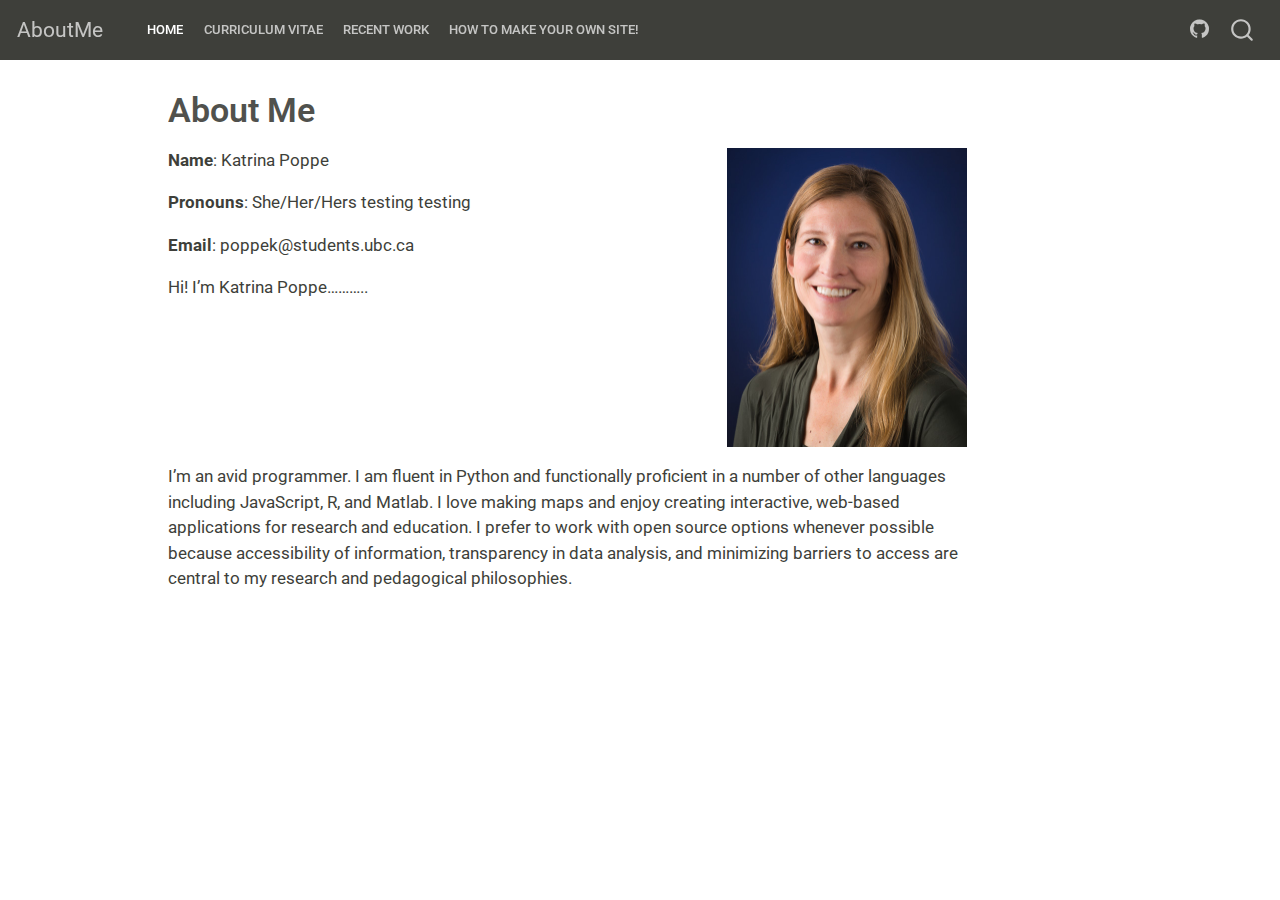
<file: docs/index.html>
<!DOCTYPE html>
<html xmlns="http://www.w3.org/1999/xhtml" lang="en" xml:lang="en"><head>

<meta charset="utf-8">
<meta name="generator" content="quarto-1.3.450">

<meta name="viewport" content="width=device-width, initial-scale=1.0, user-scalable=yes">


<title>AboutMe - About Me</title>
<style>
code{white-space: pre-wrap;}
span.smallcaps{font-variant: small-caps;}
div.columns{display: flex; gap: min(4vw, 1.5em);}
div.column{flex: auto; overflow-x: auto;}
div.hanging-indent{margin-left: 1.5em; text-indent: -1.5em;}
ul.task-list{list-style: none;}
ul.task-list li input[type="checkbox"] {
  width: 0.8em;
  margin: 0 0.8em 0.2em -1em; /* quarto-specific, see https://github.com/quarto-dev/quarto-cli/issues/4556 */ 
  vertical-align: middle;
}
</style>


<script src="site_libs/quarto-nav/quarto-nav.js"></script>
<script src="site_libs/quarto-nav/headroom.min.js"></script>
<script src="site_libs/clipboard/clipboard.min.js"></script>
<script src="site_libs/quarto-search/autocomplete.umd.js"></script>
<script src="site_libs/quarto-search/fuse.min.js"></script>
<script src="site_libs/quarto-search/quarto-search.js"></script>
<meta name="quarto:offset" content="./">
<script src="site_libs/quarto-html/quarto.js"></script>
<script src="site_libs/quarto-html/popper.min.js"></script>
<script src="site_libs/quarto-html/tippy.umd.min.js"></script>
<script src="site_libs/quarto-html/anchor.min.js"></script>
<link href="site_libs/quarto-html/tippy.css" rel="stylesheet">
<link href="site_libs/quarto-html/quarto-syntax-highlighting.css" rel="stylesheet" id="quarto-text-highlighting-styles">
<script src="site_libs/bootstrap/bootstrap.min.js"></script>
<link href="site_libs/bootstrap/bootstrap-icons.css" rel="stylesheet">
<link href="site_libs/bootstrap/bootstrap.min.css" rel="stylesheet" id="quarto-bootstrap" data-mode="light">
<script id="quarto-search-options" type="application/json">{
  "location": "navbar",
  "copy-button": false,
  "collapse-after": 3,
  "panel-placement": "end",
  "type": "overlay",
  "limit": 20,
  "language": {
    "search-no-results-text": "No results",
    "search-matching-documents-text": "matching documents",
    "search-copy-link-title": "Copy link to search",
    "search-hide-matches-text": "Hide additional matches",
    "search-more-match-text": "more match in this document",
    "search-more-matches-text": "more matches in this document",
    "search-clear-button-title": "Clear",
    "search-detached-cancel-button-title": "Cancel",
    "search-submit-button-title": "Submit",
    "search-label": "Search"
  }
}</script>


<link rel="stylesheet" href="styles.css">
</head>

<body class="nav-fixed">

<div id="quarto-search-results"></div>
  <header id="quarto-header" class="headroom fixed-top">
    <nav class="navbar navbar-expand-lg navbar-dark ">
      <div class="navbar-container container-fluid">
      <div class="navbar-brand-container">
    <a class="navbar-brand" href="./index.html">
    <span class="navbar-title">AboutMe</span>
    </a>
  </div>
            <div id="quarto-search" class="" title="Search"></div>
          <button class="navbar-toggler" type="button" data-bs-toggle="collapse" data-bs-target="#navbarCollapse" aria-controls="navbarCollapse" aria-expanded="false" aria-label="Toggle navigation" onclick="if (window.quartoToggleHeadroom) { window.quartoToggleHeadroom(); }">
  <span class="navbar-toggler-icon"></span>
</button>
          <div class="collapse navbar-collapse" id="navbarCollapse">
            <ul class="navbar-nav navbar-nav-scroll me-auto">
  <li class="nav-item">
    <a class="nav-link active" href="./index.html" rel="" target="" aria-current="page">
 <span class="menu-text">Home</span></a>
  </li>  
  <li class="nav-item">
    <a class="nav-link" href="./CV/CV_Skeeter.html" rel="" target="">
 <span class="menu-text">Curriculum Vitae</span></a>
  </li>  
  <li class="nav-item">
    <a class="nav-link" href="./Work.html" rel="" target="">
 <span class="menu-text">Recent Work</span></a>
  </li>  
  <li class="nav-item">
    <a class="nav-link" href="./Make_a_Site.html" rel="" target="">
 <span class="menu-text">How to make your own site!</span></a>
  </li>  
</ul>
            <ul class="navbar-nav navbar-nav-scroll ms-auto">
  <li class="nav-item compact">
    <a class="nav-link" href="https://github.com/June-Skeeter" rel="" target=""><i class="bi bi-github" role="img" aria-label="Quarto GitHub">
</i> 
 <span class="menu-text"></span></a>
  </li>  
</ul>
            <div class="quarto-navbar-tools">
</div>
          </div> <!-- /navcollapse -->
      </div> <!-- /container-fluid -->
    </nav>
</header>
<!-- content -->
<div id="quarto-content" class="quarto-container page-columns page-rows-contents page-layout-article page-navbar">
<!-- sidebar -->
<!-- margin-sidebar -->
    <div id="quarto-margin-sidebar" class="sidebar margin-sidebar">
        
    </div>
<!-- main -->
<main class="content" id="quarto-document-content">

<header id="title-block-header" class="quarto-title-block default">
<div class="quarto-title">
<h1 class="title">About Me</h1>
</div>



<div class="quarto-title-meta">

    
  
    
  </div>
  

</header>

<div class="columns">
<div class="column" style="width:65%;">
<p><strong>Name</strong>: Katrina Poppe</p>
<p><strong>Pronouns</strong>: She/Her/Hers testing testing</p>
<p><strong>Email</strong>: poppek@students.ubc.ca</p>
<p>Hi! I’m Katrina Poppe………..</p>
</div><div class="column" style="width:5%;">

</div><div class="column" style="width:30%;">
<p><img src="images/profilePicKatrina.jpg" class="img-fluid"></p>
</div>
</div>
<p>I’m an avid programmer. I am fluent in Python and functionally proficient in a number of other languages including JavaScript, R, and Matlab. I love making maps and enjoy creating interactive, web-based applications for research and education. I prefer to work with open source options whenever possible because accessibility of information, transparency in data analysis, and minimizing barriers to access are central to my research and pedagogical philosophies.</p>



</main> <!-- /main -->
<script id="quarto-html-after-body" type="application/javascript">
window.document.addEventListener("DOMContentLoaded", function (event) {
  const toggleBodyColorMode = (bsSheetEl) => {
    const mode = bsSheetEl.getAttribute("data-mode");
    const bodyEl = window.document.querySelector("body");
    if (mode === "dark") {
      bodyEl.classList.add("quarto-dark");
      bodyEl.classList.remove("quarto-light");
    } else {
      bodyEl.classList.add("quarto-light");
      bodyEl.classList.remove("quarto-dark");
    }
  }
  const toggleBodyColorPrimary = () => {
    const bsSheetEl = window.document.querySelector("link#quarto-bootstrap");
    if (bsSheetEl) {
      toggleBodyColorMode(bsSheetEl);
    }
  }
  toggleBodyColorPrimary();  
  const icon = "";
  const anchorJS = new window.AnchorJS();
  anchorJS.options = {
    placement: 'right',
    icon: icon
  };
  anchorJS.add('.anchored');
  const isCodeAnnotation = (el) => {
    for (const clz of el.classList) {
      if (clz.startsWith('code-annotation-')) {                     
        return true;
      }
    }
    return false;
  }
  const clipboard = new window.ClipboardJS('.code-copy-button', {
    text: function(trigger) {
      const codeEl = trigger.previousElementSibling.cloneNode(true);
      for (const childEl of codeEl.children) {
        if (isCodeAnnotation(childEl)) {
          childEl.remove();
        }
      }
      return codeEl.innerText;
    }
  });
  clipboard.on('success', function(e) {
    // button target
    const button = e.trigger;
    // don't keep focus
    button.blur();
    // flash "checked"
    button.classList.add('code-copy-button-checked');
    var currentTitle = button.getAttribute("title");
    button.setAttribute("title", "Copied!");
    let tooltip;
    if (window.bootstrap) {
      button.setAttribute("data-bs-toggle", "tooltip");
      button.setAttribute("data-bs-placement", "left");
      button.setAttribute("data-bs-title", "Copied!");
      tooltip = new bootstrap.Tooltip(button, 
        { trigger: "manual", 
          customClass: "code-copy-button-tooltip",
          offset: [0, -8]});
      tooltip.show();    
    }
    setTimeout(function() {
      if (tooltip) {
        tooltip.hide();
        button.removeAttribute("data-bs-title");
        button.removeAttribute("data-bs-toggle");
        button.removeAttribute("data-bs-placement");
      }
      button.setAttribute("title", currentTitle);
      button.classList.remove('code-copy-button-checked');
    }, 1000);
    // clear code selection
    e.clearSelection();
  });
  function tippyHover(el, contentFn) {
    const config = {
      allowHTML: true,
      content: contentFn,
      maxWidth: 500,
      delay: 100,
      arrow: false,
      appendTo: function(el) {
          return el.parentElement;
      },
      interactive: true,
      interactiveBorder: 10,
      theme: 'quarto',
      placement: 'bottom-start'
    };
    window.tippy(el, config); 
  }
  const noterefs = window.document.querySelectorAll('a[role="doc-noteref"]');
  for (var i=0; i<noterefs.length; i++) {
    const ref = noterefs[i];
    tippyHover(ref, function() {
      // use id or data attribute instead here
      let href = ref.getAttribute('data-footnote-href') || ref.getAttribute('href');
      try { href = new URL(href).hash; } catch {}
      const id = href.replace(/^#\/?/, "");
      const note = window.document.getElementById(id);
      return note.innerHTML;
    });
  }
      let selectedAnnoteEl;
      const selectorForAnnotation = ( cell, annotation) => {
        let cellAttr = 'data-code-cell="' + cell + '"';
        let lineAttr = 'data-code-annotation="' +  annotation + '"';
        const selector = 'span[' + cellAttr + '][' + lineAttr + ']';
        return selector;
      }
      const selectCodeLines = (annoteEl) => {
        const doc = window.document;
        const targetCell = annoteEl.getAttribute("data-target-cell");
        const targetAnnotation = annoteEl.getAttribute("data-target-annotation");
        const annoteSpan = window.document.querySelector(selectorForAnnotation(targetCell, targetAnnotation));
        const lines = annoteSpan.getAttribute("data-code-lines").split(",");
        const lineIds = lines.map((line) => {
          return targetCell + "-" + line;
        })
        let top = null;
        let height = null;
        let parent = null;
        if (lineIds.length > 0) {
            //compute the position of the single el (top and bottom and make a div)
            const el = window.document.getElementById(lineIds[0]);
            top = el.offsetTop;
            height = el.offsetHeight;
            parent = el.parentElement.parentElement;
          if (lineIds.length > 1) {
            const lastEl = window.document.getElementById(lineIds[lineIds.length - 1]);
            const bottom = lastEl.offsetTop + lastEl.offsetHeight;
            height = bottom - top;
          }
          if (top !== null && height !== null && parent !== null) {
            // cook up a div (if necessary) and position it 
            let div = window.document.getElementById("code-annotation-line-highlight");
            if (div === null) {
              div = window.document.createElement("div");
              div.setAttribute("id", "code-annotation-line-highlight");
              div.style.position = 'absolute';
              parent.appendChild(div);
            }
            div.style.top = top - 2 + "px";
            div.style.height = height + 4 + "px";
            let gutterDiv = window.document.getElementById("code-annotation-line-highlight-gutter");
            if (gutterDiv === null) {
              gutterDiv = window.document.createElement("div");
              gutterDiv.setAttribute("id", "code-annotation-line-highlight-gutter");
              gutterDiv.style.position = 'absolute';
              const codeCell = window.document.getElementById(targetCell);
              const gutter = codeCell.querySelector('.code-annotation-gutter');
              gutter.appendChild(gutterDiv);
            }
            gutterDiv.style.top = top - 2 + "px";
            gutterDiv.style.height = height + 4 + "px";
          }
          selectedAnnoteEl = annoteEl;
        }
      };
      const unselectCodeLines = () => {
        const elementsIds = ["code-annotation-line-highlight", "code-annotation-line-highlight-gutter"];
        elementsIds.forEach((elId) => {
          const div = window.document.getElementById(elId);
          if (div) {
            div.remove();
          }
        });
        selectedAnnoteEl = undefined;
      };
      // Attach click handler to the DT
      const annoteDls = window.document.querySelectorAll('dt[data-target-cell]');
      for (const annoteDlNode of annoteDls) {
        annoteDlNode.addEventListener('click', (event) => {
          const clickedEl = event.target;
          if (clickedEl !== selectedAnnoteEl) {
            unselectCodeLines();
            const activeEl = window.document.querySelector('dt[data-target-cell].code-annotation-active');
            if (activeEl) {
              activeEl.classList.remove('code-annotation-active');
            }
            selectCodeLines(clickedEl);
            clickedEl.classList.add('code-annotation-active');
          } else {
            // Unselect the line
            unselectCodeLines();
            clickedEl.classList.remove('code-annotation-active');
          }
        });
      }
  const findCites = (el) => {
    const parentEl = el.parentElement;
    if (parentEl) {
      const cites = parentEl.dataset.cites;
      if (cites) {
        return {
          el,
          cites: cites.split(' ')
        };
      } else {
        return findCites(el.parentElement)
      }
    } else {
      return undefined;
    }
  };
  var bibliorefs = window.document.querySelectorAll('a[role="doc-biblioref"]');
  for (var i=0; i<bibliorefs.length; i++) {
    const ref = bibliorefs[i];
    const citeInfo = findCites(ref);
    if (citeInfo) {
      tippyHover(citeInfo.el, function() {
        var popup = window.document.createElement('div');
        citeInfo.cites.forEach(function(cite) {
          var citeDiv = window.document.createElement('div');
          citeDiv.classList.add('hanging-indent');
          citeDiv.classList.add('csl-entry');
          var biblioDiv = window.document.getElementById('ref-' + cite);
          if (biblioDiv) {
            citeDiv.innerHTML = biblioDiv.innerHTML;
          }
          popup.appendChild(citeDiv);
        });
        return popup.innerHTML;
      });
    }
  }
});
</script>
</div> <!-- /content -->



</body></html>
</file>
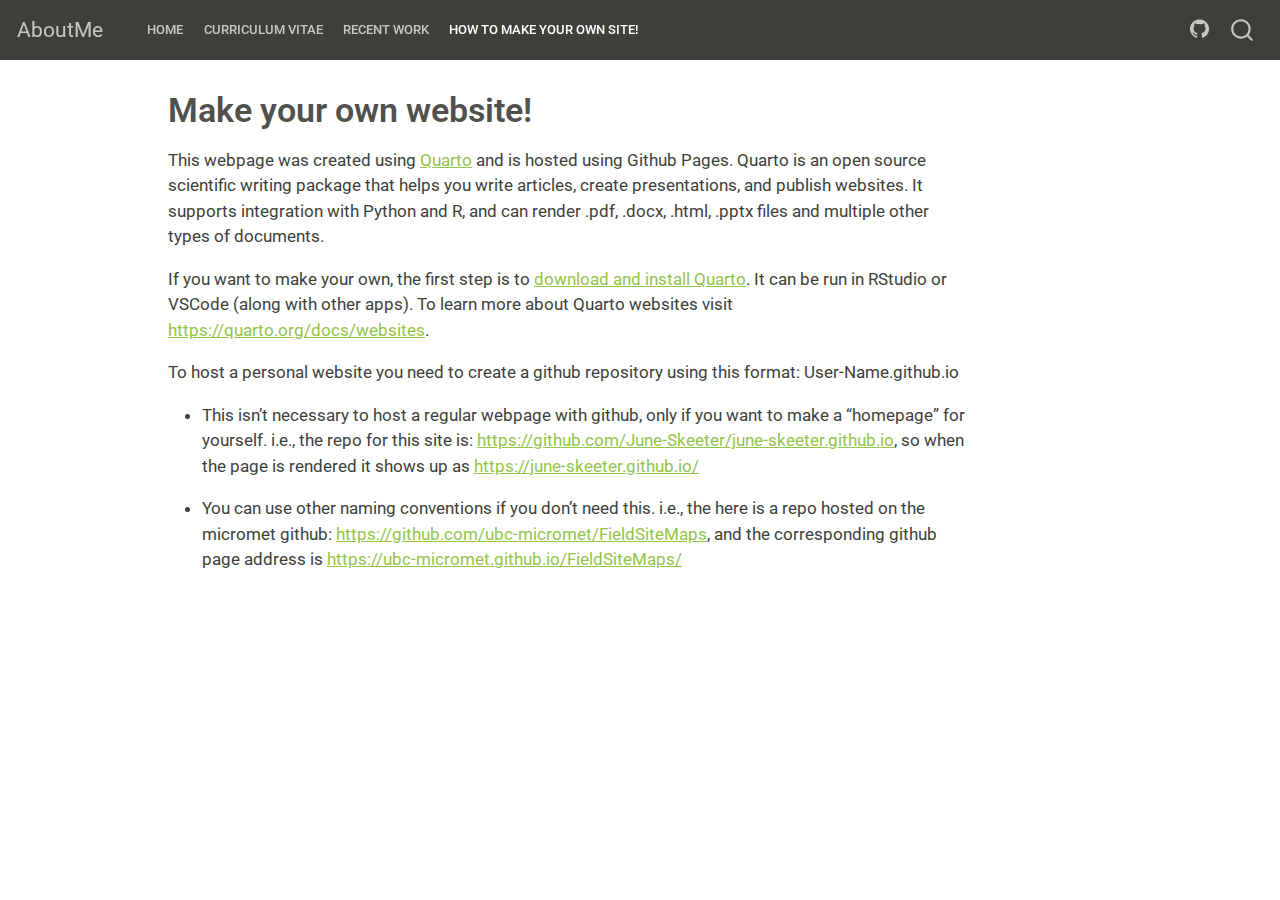
<file: docs/Make_a_Site.html>
<!DOCTYPE html>
<html xmlns="http://www.w3.org/1999/xhtml" lang="en" xml:lang="en"><head>

<meta charset="utf-8">
<meta name="generator" content="quarto-1.3.450">

<meta name="viewport" content="width=device-width, initial-scale=1.0, user-scalable=yes">


<title>AboutMe - Make your own website!</title>
<style>
code{white-space: pre-wrap;}
span.smallcaps{font-variant: small-caps;}
div.columns{display: flex; gap: min(4vw, 1.5em);}
div.column{flex: auto; overflow-x: auto;}
div.hanging-indent{margin-left: 1.5em; text-indent: -1.5em;}
ul.task-list{list-style: none;}
ul.task-list li input[type="checkbox"] {
  width: 0.8em;
  margin: 0 0.8em 0.2em -1em; /* quarto-specific, see https://github.com/quarto-dev/quarto-cli/issues/4556 */ 
  vertical-align: middle;
}
</style>


<script src="site_libs/quarto-nav/quarto-nav.js"></script>
<script src="site_libs/quarto-nav/headroom.min.js"></script>
<script src="site_libs/clipboard/clipboard.min.js"></script>
<script src="site_libs/quarto-search/autocomplete.umd.js"></script>
<script src="site_libs/quarto-search/fuse.min.js"></script>
<script src="site_libs/quarto-search/quarto-search.js"></script>
<meta name="quarto:offset" content="./">
<script src="site_libs/quarto-html/quarto.js"></script>
<script src="site_libs/quarto-html/popper.min.js"></script>
<script src="site_libs/quarto-html/tippy.umd.min.js"></script>
<script src="site_libs/quarto-html/anchor.min.js"></script>
<link href="site_libs/quarto-html/tippy.css" rel="stylesheet">
<link href="site_libs/quarto-html/quarto-syntax-highlighting.css" rel="stylesheet" id="quarto-text-highlighting-styles">
<script src="site_libs/bootstrap/bootstrap.min.js"></script>
<link href="site_libs/bootstrap/bootstrap-icons.css" rel="stylesheet">
<link href="site_libs/bootstrap/bootstrap.min.css" rel="stylesheet" id="quarto-bootstrap" data-mode="light">
<script id="quarto-search-options" type="application/json">{
  "location": "navbar",
  "copy-button": false,
  "collapse-after": 3,
  "panel-placement": "end",
  "type": "overlay",
  "limit": 20,
  "language": {
    "search-no-results-text": "No results",
    "search-matching-documents-text": "matching documents",
    "search-copy-link-title": "Copy link to search",
    "search-hide-matches-text": "Hide additional matches",
    "search-more-match-text": "more match in this document",
    "search-more-matches-text": "more matches in this document",
    "search-clear-button-title": "Clear",
    "search-detached-cancel-button-title": "Cancel",
    "search-submit-button-title": "Submit",
    "search-label": "Search"
  }
}</script>


<link rel="stylesheet" href="styles.css">
</head>

<body class="nav-fixed">

<div id="quarto-search-results"></div>
  <header id="quarto-header" class="headroom fixed-top">
    <nav class="navbar navbar-expand-lg navbar-dark ">
      <div class="navbar-container container-fluid">
      <div class="navbar-brand-container">
    <a class="navbar-brand" href="./index.html">
    <span class="navbar-title">AboutMe</span>
    </a>
  </div>
            <div id="quarto-search" class="" title="Search"></div>
          <button class="navbar-toggler" type="button" data-bs-toggle="collapse" data-bs-target="#navbarCollapse" aria-controls="navbarCollapse" aria-expanded="false" aria-label="Toggle navigation" onclick="if (window.quartoToggleHeadroom) { window.quartoToggleHeadroom(); }">
  <span class="navbar-toggler-icon"></span>
</button>
          <div class="collapse navbar-collapse" id="navbarCollapse">
            <ul class="navbar-nav navbar-nav-scroll me-auto">
  <li class="nav-item">
    <a class="nav-link" href="./index.html" rel="" target="">
 <span class="menu-text">Home</span></a>
  </li>  
  <li class="nav-item">
    <a class="nav-link" href="./CV/CV_Skeeter.html" rel="" target="">
 <span class="menu-text">Curriculum Vitae</span></a>
  </li>  
  <li class="nav-item">
    <a class="nav-link" href="./Work.html" rel="" target="">
 <span class="menu-text">Recent Work</span></a>
  </li>  
  <li class="nav-item">
    <a class="nav-link active" href="./Make_a_Site.html" rel="" target="" aria-current="page">
 <span class="menu-text">How to make your own site!</span></a>
  </li>  
</ul>
            <ul class="navbar-nav navbar-nav-scroll ms-auto">
  <li class="nav-item compact">
    <a class="nav-link" href="https://github.com/June-Skeeter" rel="" target=""><i class="bi bi-github" role="img" aria-label="Quarto GitHub">
</i> 
 <span class="menu-text"></span></a>
  </li>  
</ul>
            <div class="quarto-navbar-tools">
</div>
          </div> <!-- /navcollapse -->
      </div> <!-- /container-fluid -->
    </nav>
</header>
<!-- content -->
<div id="quarto-content" class="quarto-container page-columns page-rows-contents page-layout-article page-navbar">
<!-- sidebar -->
<!-- margin-sidebar -->
    <div id="quarto-margin-sidebar" class="sidebar margin-sidebar">
        
    </div>
<!-- main -->
<main class="content" id="quarto-document-content">

<header id="title-block-header" class="quarto-title-block default">
<div class="quarto-title">
<h1 class="title">Make your own website!</h1>
</div>



<div class="quarto-title-meta">

    
  
    
  </div>
  

</header>

<p>This webpage was created using <a href="https://quarto.org/">Quarto</a> and is hosted using Github Pages. Quarto is an open source scientific writing package that helps you write articles, create presentations, and publish websites. It supports integration with Python and R, and can render .pdf, .docx, .html, .pptx files and multiple other types of documents.</p>
<p>If you want to make your own, the first step is to <a href="https://quarto.org/docs/get-started/">download and install Quarto</a>. It can be run in RStudio or VSCode (along with other apps). To learn more about Quarto websites visit <a href="https://quarto.org/docs/websites" class="uri">https://quarto.org/docs/websites</a>.</p>
<p>To host a personal website you need to create a github repository using this format: User-Name.github.io</p>
<ul>
<li><p>This isn’t necessary to host a regular webpage with github, only if you want to make a “homepage” for yourself. i.e., the repo for this site is: <a href="https://github.com/June-Skeeter/june-skeeter.github.io">https://github.com/June-Skeeter/june-skeeter.github.io</a>, so when the page is rendered it shows up as <a href="https://june-skeeter.github.io/">https://june-skeeter.github.io/</a></p></li>
<li><p>You can use other naming conventions if you don’t need this. i.e., the here is a repo hosted on the micromet github: <a href="https://github.com/ubc-micromet/FieldSiteMaps">https://github.com/ubc-micromet/FieldSiteMaps</a>, and the corresponding github page address is <a href="https://ubc-micromet.github.io/FieldSiteMaps/">https://ubc-micromet.github.io/FieldSiteMaps/</a></p></li>
</ul>



</main> <!-- /main -->
<script id="quarto-html-after-body" type="application/javascript">
window.document.addEventListener("DOMContentLoaded", function (event) {
  const toggleBodyColorMode = (bsSheetEl) => {
    const mode = bsSheetEl.getAttribute("data-mode");
    const bodyEl = window.document.querySelector("body");
    if (mode === "dark") {
      bodyEl.classList.add("quarto-dark");
      bodyEl.classList.remove("quarto-light");
    } else {
      bodyEl.classList.add("quarto-light");
      bodyEl.classList.remove("quarto-dark");
    }
  }
  const toggleBodyColorPrimary = () => {
    const bsSheetEl = window.document.querySelector("link#quarto-bootstrap");
    if (bsSheetEl) {
      toggleBodyColorMode(bsSheetEl);
    }
  }
  toggleBodyColorPrimary();  
  const icon = "";
  const anchorJS = new window.AnchorJS();
  anchorJS.options = {
    placement: 'right',
    icon: icon
  };
  anchorJS.add('.anchored');
  const isCodeAnnotation = (el) => {
    for (const clz of el.classList) {
      if (clz.startsWith('code-annotation-')) {                     
        return true;
      }
    }
    return false;
  }
  const clipboard = new window.ClipboardJS('.code-copy-button', {
    text: function(trigger) {
      const codeEl = trigger.previousElementSibling.cloneNode(true);
      for (const childEl of codeEl.children) {
        if (isCodeAnnotation(childEl)) {
          childEl.remove();
        }
      }
      return codeEl.innerText;
    }
  });
  clipboard.on('success', function(e) {
    // button target
    const button = e.trigger;
    // don't keep focus
    button.blur();
    // flash "checked"
    button.classList.add('code-copy-button-checked');
    var currentTitle = button.getAttribute("title");
    button.setAttribute("title", "Copied!");
    let tooltip;
    if (window.bootstrap) {
      button.setAttribute("data-bs-toggle", "tooltip");
      button.setAttribute("data-bs-placement", "left");
      button.setAttribute("data-bs-title", "Copied!");
      tooltip = new bootstrap.Tooltip(button, 
        { trigger: "manual", 
          customClass: "code-copy-button-tooltip",
          offset: [0, -8]});
      tooltip.show();    
    }
    setTimeout(function() {
      if (tooltip) {
        tooltip.hide();
        button.removeAttribute("data-bs-title");
        button.removeAttribute("data-bs-toggle");
        button.removeAttribute("data-bs-placement");
      }
      button.setAttribute("title", currentTitle);
      button.classList.remove('code-copy-button-checked');
    }, 1000);
    // clear code selection
    e.clearSelection();
  });
  function tippyHover(el, contentFn) {
    const config = {
      allowHTML: true,
      content: contentFn,
      maxWidth: 500,
      delay: 100,
      arrow: false,
      appendTo: function(el) {
          return el.parentElement;
      },
      interactive: true,
      interactiveBorder: 10,
      theme: 'quarto',
      placement: 'bottom-start'
    };
    window.tippy(el, config); 
  }
  const noterefs = window.document.querySelectorAll('a[role="doc-noteref"]');
  for (var i=0; i<noterefs.length; i++) {
    const ref = noterefs[i];
    tippyHover(ref, function() {
      // use id or data attribute instead here
      let href = ref.getAttribute('data-footnote-href') || ref.getAttribute('href');
      try { href = new URL(href).hash; } catch {}
      const id = href.replace(/^#\/?/, "");
      const note = window.document.getElementById(id);
      return note.innerHTML;
    });
  }
      let selectedAnnoteEl;
      const selectorForAnnotation = ( cell, annotation) => {
        let cellAttr = 'data-code-cell="' + cell + '"';
        let lineAttr = 'data-code-annotation="' +  annotation + '"';
        const selector = 'span[' + cellAttr + '][' + lineAttr + ']';
        return selector;
      }
      const selectCodeLines = (annoteEl) => {
        const doc = window.document;
        const targetCell = annoteEl.getAttribute("data-target-cell");
        const targetAnnotation = annoteEl.getAttribute("data-target-annotation");
        const annoteSpan = window.document.querySelector(selectorForAnnotation(targetCell, targetAnnotation));
        const lines = annoteSpan.getAttribute("data-code-lines").split(",");
        const lineIds = lines.map((line) => {
          return targetCell + "-" + line;
        })
        let top = null;
        let height = null;
        let parent = null;
        if (lineIds.length > 0) {
            //compute the position of the single el (top and bottom and make a div)
            const el = window.document.getElementById(lineIds[0]);
            top = el.offsetTop;
            height = el.offsetHeight;
            parent = el.parentElement.parentElement;
          if (lineIds.length > 1) {
            const lastEl = window.document.getElementById(lineIds[lineIds.length - 1]);
            const bottom = lastEl.offsetTop + lastEl.offsetHeight;
            height = bottom - top;
          }
          if (top !== null && height !== null && parent !== null) {
            // cook up a div (if necessary) and position it 
            let div = window.document.getElementById("code-annotation-line-highlight");
            if (div === null) {
              div = window.document.createElement("div");
              div.setAttribute("id", "code-annotation-line-highlight");
              div.style.position = 'absolute';
              parent.appendChild(div);
            }
            div.style.top = top - 2 + "px";
            div.style.height = height + 4 + "px";
            let gutterDiv = window.document.getElementById("code-annotation-line-highlight-gutter");
            if (gutterDiv === null) {
              gutterDiv = window.document.createElement("div");
              gutterDiv.setAttribute("id", "code-annotation-line-highlight-gutter");
              gutterDiv.style.position = 'absolute';
              const codeCell = window.document.getElementById(targetCell);
              const gutter = codeCell.querySelector('.code-annotation-gutter');
              gutter.appendChild(gutterDiv);
            }
            gutterDiv.style.top = top - 2 + "px";
            gutterDiv.style.height = height + 4 + "px";
          }
          selectedAnnoteEl = annoteEl;
        }
      };
      const unselectCodeLines = () => {
        const elementsIds = ["code-annotation-line-highlight", "code-annotation-line-highlight-gutter"];
        elementsIds.forEach((elId) => {
          const div = window.document.getElementById(elId);
          if (div) {
            div.remove();
          }
        });
        selectedAnnoteEl = undefined;
      };
      // Attach click handler to the DT
      const annoteDls = window.document.querySelectorAll('dt[data-target-cell]');
      for (const annoteDlNode of annoteDls) {
        annoteDlNode.addEventListener('click', (event) => {
          const clickedEl = event.target;
          if (clickedEl !== selectedAnnoteEl) {
            unselectCodeLines();
            const activeEl = window.document.querySelector('dt[data-target-cell].code-annotation-active');
            if (activeEl) {
              activeEl.classList.remove('code-annotation-active');
            }
            selectCodeLines(clickedEl);
            clickedEl.classList.add('code-annotation-active');
          } else {
            // Unselect the line
            unselectCodeLines();
            clickedEl.classList.remove('code-annotation-active');
          }
        });
      }
  const findCites = (el) => {
    const parentEl = el.parentElement;
    if (parentEl) {
      const cites = parentEl.dataset.cites;
      if (cites) {
        return {
          el,
          cites: cites.split(' ')
        };
      } else {
        return findCites(el.parentElement)
      }
    } else {
      return undefined;
    }
  };
  var bibliorefs = window.document.querySelectorAll('a[role="doc-biblioref"]');
  for (var i=0; i<bibliorefs.length; i++) {
    const ref = bibliorefs[i];
    const citeInfo = findCites(ref);
    if (citeInfo) {
      tippyHover(citeInfo.el, function() {
        var popup = window.document.createElement('div');
        citeInfo.cites.forEach(function(cite) {
          var citeDiv = window.document.createElement('div');
          citeDiv.classList.add('hanging-indent');
          citeDiv.classList.add('csl-entry');
          var biblioDiv = window.document.getElementById('ref-' + cite);
          if (biblioDiv) {
            citeDiv.innerHTML = biblioDiv.innerHTML;
          }
          popup.appendChild(citeDiv);
        });
        return popup.innerHTML;
      });
    }
  }
});
</script>
</div> <!-- /content -->



</body></html>
</file>
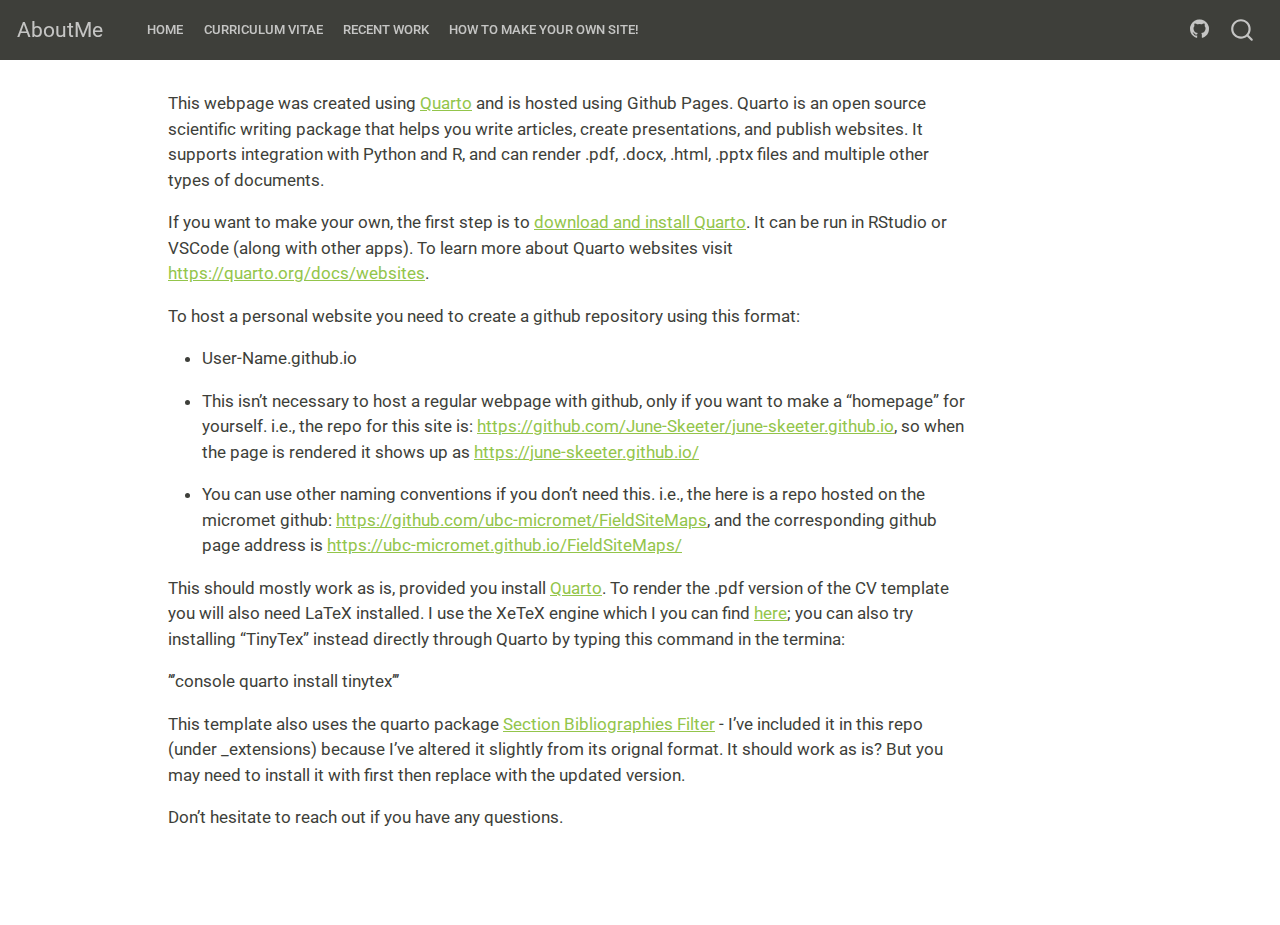
<file: docs/ReadMe.html>
<!DOCTYPE html>
<html xmlns="http://www.w3.org/1999/xhtml" lang="en" xml:lang="en"><head>

<meta charset="utf-8">
<meta name="generator" content="quarto-1.3.450">

<meta name="viewport" content="width=device-width, initial-scale=1.0, user-scalable=yes">


<title>AboutMe – readme</title>
<style>
code{white-space: pre-wrap;}
span.smallcaps{font-variant: small-caps;}
div.columns{display: flex; gap: min(4vw, 1.5em);}
div.column{flex: auto; overflow-x: auto;}
div.hanging-indent{margin-left: 1.5em; text-indent: -1.5em;}
ul.task-list{list-style: none;}
ul.task-list li input[type="checkbox"] {
  width: 0.8em;
  margin: 0 0.8em 0.2em -1em; /* quarto-specific, see https://github.com/quarto-dev/quarto-cli/issues/4556 */ 
  vertical-align: middle;
}
</style>


<script src="site_libs/quarto-nav/quarto-nav.js"></script>
<script src="site_libs/quarto-nav/headroom.min.js"></script>
<script src="site_libs/clipboard/clipboard.min.js"></script>
<script src="site_libs/quarto-search/autocomplete.umd.js"></script>
<script src="site_libs/quarto-search/fuse.min.js"></script>
<script src="site_libs/quarto-search/quarto-search.js"></script>
<meta name="quarto:offset" content="./">
<script src="site_libs/quarto-html/quarto.js"></script>
<script src="site_libs/quarto-html/popper.min.js"></script>
<script src="site_libs/quarto-html/tippy.umd.min.js"></script>
<script src="site_libs/quarto-html/anchor.min.js"></script>
<link href="site_libs/quarto-html/tippy.css" rel="stylesheet">
<link href="site_libs/quarto-html/quarto-syntax-highlighting.css" rel="stylesheet" id="quarto-text-highlighting-styles">
<script src="site_libs/bootstrap/bootstrap.min.js"></script>
<link href="site_libs/bootstrap/bootstrap-icons.css" rel="stylesheet">
<link href="site_libs/bootstrap/bootstrap.min.css" rel="stylesheet" id="quarto-bootstrap" data-mode="light">
<script id="quarto-search-options" type="application/json">{
  "location": "navbar",
  "copy-button": false,
  "collapse-after": 3,
  "panel-placement": "end",
  "type": "overlay",
  "limit": 20,
  "language": {
    "search-no-results-text": "No results",
    "search-matching-documents-text": "matching documents",
    "search-copy-link-title": "Copy link to search",
    "search-hide-matches-text": "Hide additional matches",
    "search-more-match-text": "more match in this document",
    "search-more-matches-text": "more matches in this document",
    "search-clear-button-title": "Clear",
    "search-detached-cancel-button-title": "Cancel",
    "search-submit-button-title": "Submit",
    "search-label": "Search"
  }
}</script>


<link rel="stylesheet" href="styles.css">
</head>

<body class="nav-fixed">

<div id="quarto-search-results"></div>
  <header id="quarto-header" class="headroom fixed-top">
    <nav class="navbar navbar-expand-lg navbar-dark ">
      <div class="navbar-container container-fluid">
      <div class="navbar-brand-container">
    <a class="navbar-brand" href="./index.html">
    <span class="navbar-title">AboutMe</span>
    </a>
  </div>
            <div id="quarto-search" class="" title="Search"></div>
          <button class="navbar-toggler" type="button" data-bs-toggle="collapse" data-bs-target="#navbarCollapse" aria-controls="navbarCollapse" aria-expanded="false" aria-label="Toggle navigation" onclick="if (window.quartoToggleHeadroom) { window.quartoToggleHeadroom(); }">
  <span class="navbar-toggler-icon"></span>
</button>
          <div class="collapse navbar-collapse" id="navbarCollapse">
            <ul class="navbar-nav navbar-nav-scroll me-auto">
  <li class="nav-item">
    <a class="nav-link" href="./index.html" rel="" target="">
 <span class="menu-text">Home</span></a>
  </li>  
  <li class="nav-item">
    <a class="nav-link" href="./CV/CV_Skeeter.html" rel="" target="">
 <span class="menu-text">Curriculum Vitae</span></a>
  </li>  
  <li class="nav-item">
    <a class="nav-link" href="./Work.html" rel="" target="">
 <span class="menu-text">Recent Work</span></a>
  </li>  
  <li class="nav-item">
    <a class="nav-link" href="./Make_a_Site.html" rel="" target="">
 <span class="menu-text">How to make your own site!</span></a>
  </li>  
</ul>
            <ul class="navbar-nav navbar-nav-scroll ms-auto">
  <li class="nav-item compact">
    <a class="nav-link" href="https://github.com/June-Skeeter" rel="" target=""><i class="bi bi-github" role="img" aria-label="Quarto GitHub">
</i> 
 <span class="menu-text"></span></a>
  </li>  
</ul>
            <div class="quarto-navbar-tools">
</div>
          </div> <!-- /navcollapse -->
      </div> <!-- /container-fluid -->
    </nav>
</header>
<!-- content -->
<div id="quarto-content" class="quarto-container page-columns page-rows-contents page-layout-article page-navbar">
<!-- sidebar -->
<!-- margin-sidebar -->
    <div id="quarto-margin-sidebar" class="sidebar margin-sidebar">
        
    </div>
<!-- main -->
<main class="content" id="quarto-document-content">



<p>This webpage was created using <a href="https://quarto.org/">Quarto</a> and is hosted using Github Pages. Quarto is an open source scientific writing package that helps you write articles, create presentations, and publish websites. It supports integration with Python and R, and can render .pdf, .docx, .html, .pptx files and multiple other types of documents.</p>
<p>If you want to make your own, the first step is to <a href="https://quarto.org/docs/get-started/">download and install Quarto</a>. It can be run in RStudio or VSCode (along with other apps). To learn more about Quarto websites visit <a href="https://quarto.org/docs/websites" class="uri">https://quarto.org/docs/websites</a>.</p>
<p>To host a personal website you need to create a github repository using this format:</p>
<ul>
<li><p>User-Name.github.io</p></li>
<li><p>This isn’t necessary to host a regular webpage with github, only if you want to make a “homepage” for yourself. i.e., the repo for this site is: <a href="https://github.com/June-Skeeter/june-skeeter.github.io">https://github.com/June-Skeeter/june-skeeter.github.io</a>, so when the page is rendered it shows up as <a href="https://june-skeeter.github.io/">https://june-skeeter.github.io/</a></p></li>
<li><p>You can use other naming conventions if you don’t need this. i.e., the here is a repo hosted on the micromet github: <a href="https://github.com/ubc-micromet/FieldSiteMaps">https://github.com/ubc-micromet/FieldSiteMaps</a>, and the corresponding github page address is <a href="https://ubc-micromet.github.io/FieldSiteMaps/">https://ubc-micromet.github.io/FieldSiteMaps/</a></p></li>
</ul>
<p>This should mostly work as is, provided you install <a href="https://quarto.org/docs/get-started/">Quarto</a>. To render the .pdf version of the CV template you will also need LaTeX installed. I use the XeTeX engine which I you can find <a href="https://miktex.org/download">here</a>; you can also try installing “TinyTex” instead directly through Quarto by typing this command in the termina:</p>
<p>’‘’console quarto install tinytex’’’</p>
<p>This template also uses the quarto package <a href="https://github.com/pandoc-ext/section-bibliographies">Section Bibliographies Filter</a> - I’ve included it in this repo (under _extensions) because I’ve altered it slightly from its orignal format. It should work as is? But you may need to install it with first then replace with the updated version.</p>
<p>Don’t hesitate to reach out if you have any questions.</p>



</main> <!-- /main -->
<script id="quarto-html-after-body" type="application/javascript">
window.document.addEventListener("DOMContentLoaded", function (event) {
  const toggleBodyColorMode = (bsSheetEl) => {
    const mode = bsSheetEl.getAttribute("data-mode");
    const bodyEl = window.document.querySelector("body");
    if (mode === "dark") {
      bodyEl.classList.add("quarto-dark");
      bodyEl.classList.remove("quarto-light");
    } else {
      bodyEl.classList.add("quarto-light");
      bodyEl.classList.remove("quarto-dark");
    }
  }
  const toggleBodyColorPrimary = () => {
    const bsSheetEl = window.document.querySelector("link#quarto-bootstrap");
    if (bsSheetEl) {
      toggleBodyColorMode(bsSheetEl);
    }
  }
  toggleBodyColorPrimary();  
  const icon = "";
  const anchorJS = new window.AnchorJS();
  anchorJS.options = {
    placement: 'right',
    icon: icon
  };
  anchorJS.add('.anchored');
  const isCodeAnnotation = (el) => {
    for (const clz of el.classList) {
      if (clz.startsWith('code-annotation-')) {                     
        return true;
      }
    }
    return false;
  }
  const clipboard = new window.ClipboardJS('.code-copy-button', {
    text: function(trigger) {
      const codeEl = trigger.previousElementSibling.cloneNode(true);
      for (const childEl of codeEl.children) {
        if (isCodeAnnotation(childEl)) {
          childEl.remove();
        }
      }
      return codeEl.innerText;
    }
  });
  clipboard.on('success', function(e) {
    // button target
    const button = e.trigger;
    // don't keep focus
    button.blur();
    // flash "checked"
    button.classList.add('code-copy-button-checked');
    var currentTitle = button.getAttribute("title");
    button.setAttribute("title", "Copied!");
    let tooltip;
    if (window.bootstrap) {
      button.setAttribute("data-bs-toggle", "tooltip");
      button.setAttribute("data-bs-placement", "left");
      button.setAttribute("data-bs-title", "Copied!");
      tooltip = new bootstrap.Tooltip(button, 
        { trigger: "manual", 
          customClass: "code-copy-button-tooltip",
          offset: [0, -8]});
      tooltip.show();    
    }
    setTimeout(function() {
      if (tooltip) {
        tooltip.hide();
        button.removeAttribute("data-bs-title");
        button.removeAttribute("data-bs-toggle");
        button.removeAttribute("data-bs-placement");
      }
      button.setAttribute("title", currentTitle);
      button.classList.remove('code-copy-button-checked');
    }, 1000);
    // clear code selection
    e.clearSelection();
  });
  function tippyHover(el, contentFn) {
    const config = {
      allowHTML: true,
      content: contentFn,
      maxWidth: 500,
      delay: 100,
      arrow: false,
      appendTo: function(el) {
          return el.parentElement;
      },
      interactive: true,
      interactiveBorder: 10,
      theme: 'quarto',
      placement: 'bottom-start'
    };
    window.tippy(el, config); 
  }
  const noterefs = window.document.querySelectorAll('a[role="doc-noteref"]');
  for (var i=0; i<noterefs.length; i++) {
    const ref = noterefs[i];
    tippyHover(ref, function() {
      // use id or data attribute instead here
      let href = ref.getAttribute('data-footnote-href') || ref.getAttribute('href');
      try { href = new URL(href).hash; } catch {}
      const id = href.replace(/^#\/?/, "");
      const note = window.document.getElementById(id);
      return note.innerHTML;
    });
  }
      let selectedAnnoteEl;
      const selectorForAnnotation = ( cell, annotation) => {
        let cellAttr = 'data-code-cell="' + cell + '"';
        let lineAttr = 'data-code-annotation="' +  annotation + '"';
        const selector = 'span[' + cellAttr + '][' + lineAttr + ']';
        return selector;
      }
      const selectCodeLines = (annoteEl) => {
        const doc = window.document;
        const targetCell = annoteEl.getAttribute("data-target-cell");
        const targetAnnotation = annoteEl.getAttribute("data-target-annotation");
        const annoteSpan = window.document.querySelector(selectorForAnnotation(targetCell, targetAnnotation));
        const lines = annoteSpan.getAttribute("data-code-lines").split(",");
        const lineIds = lines.map((line) => {
          return targetCell + "-" + line;
        })
        let top = null;
        let height = null;
        let parent = null;
        if (lineIds.length > 0) {
            //compute the position of the single el (top and bottom and make a div)
            const el = window.document.getElementById(lineIds[0]);
            top = el.offsetTop;
            height = el.offsetHeight;
            parent = el.parentElement.parentElement;
          if (lineIds.length > 1) {
            const lastEl = window.document.getElementById(lineIds[lineIds.length - 1]);
            const bottom = lastEl.offsetTop + lastEl.offsetHeight;
            height = bottom - top;
          }
          if (top !== null && height !== null && parent !== null) {
            // cook up a div (if necessary) and position it 
            let div = window.document.getElementById("code-annotation-line-highlight");
            if (div === null) {
              div = window.document.createElement("div");
              div.setAttribute("id", "code-annotation-line-highlight");
              div.style.position = 'absolute';
              parent.appendChild(div);
            }
            div.style.top = top - 2 + "px";
            div.style.height = height + 4 + "px";
            let gutterDiv = window.document.getElementById("code-annotation-line-highlight-gutter");
            if (gutterDiv === null) {
              gutterDiv = window.document.createElement("div");
              gutterDiv.setAttribute("id", "code-annotation-line-highlight-gutter");
              gutterDiv.style.position = 'absolute';
              const codeCell = window.document.getElementById(targetCell);
              const gutter = codeCell.querySelector('.code-annotation-gutter');
              gutter.appendChild(gutterDiv);
            }
            gutterDiv.style.top = top - 2 + "px";
            gutterDiv.style.height = height + 4 + "px";
          }
          selectedAnnoteEl = annoteEl;
        }
      };
      const unselectCodeLines = () => {
        const elementsIds = ["code-annotation-line-highlight", "code-annotation-line-highlight-gutter"];
        elementsIds.forEach((elId) => {
          const div = window.document.getElementById(elId);
          if (div) {
            div.remove();
          }
        });
        selectedAnnoteEl = undefined;
      };
      // Attach click handler to the DT
      const annoteDls = window.document.querySelectorAll('dt[data-target-cell]');
      for (const annoteDlNode of annoteDls) {
        annoteDlNode.addEventListener('click', (event) => {
          const clickedEl = event.target;
          if (clickedEl !== selectedAnnoteEl) {
            unselectCodeLines();
            const activeEl = window.document.querySelector('dt[data-target-cell].code-annotation-active');
            if (activeEl) {
              activeEl.classList.remove('code-annotation-active');
            }
            selectCodeLines(clickedEl);
            clickedEl.classList.add('code-annotation-active');
          } else {
            // Unselect the line
            unselectCodeLines();
            clickedEl.classList.remove('code-annotation-active');
          }
        });
      }
  const findCites = (el) => {
    const parentEl = el.parentElement;
    if (parentEl) {
      const cites = parentEl.dataset.cites;
      if (cites) {
        return {
          el,
          cites: cites.split(' ')
        };
      } else {
        return findCites(el.parentElement)
      }
    } else {
      return undefined;
    }
  };
  var bibliorefs = window.document.querySelectorAll('a[role="doc-biblioref"]');
  for (var i=0; i<bibliorefs.length; i++) {
    const ref = bibliorefs[i];
    const citeInfo = findCites(ref);
    if (citeInfo) {
      tippyHover(citeInfo.el, function() {
        var popup = window.document.createElement('div');
        citeInfo.cites.forEach(function(cite) {
          var citeDiv = window.document.createElement('div');
          citeDiv.classList.add('hanging-indent');
          citeDiv.classList.add('csl-entry');
          var biblioDiv = window.document.getElementById('ref-' + cite);
          if (biblioDiv) {
            citeDiv.innerHTML = biblioDiv.innerHTML;
          }
          popup.appendChild(citeDiv);
        });
        return popup.innerHTML;
      });
    }
  }
});
</script>
</div> <!-- /content -->



</body></html>
</file>
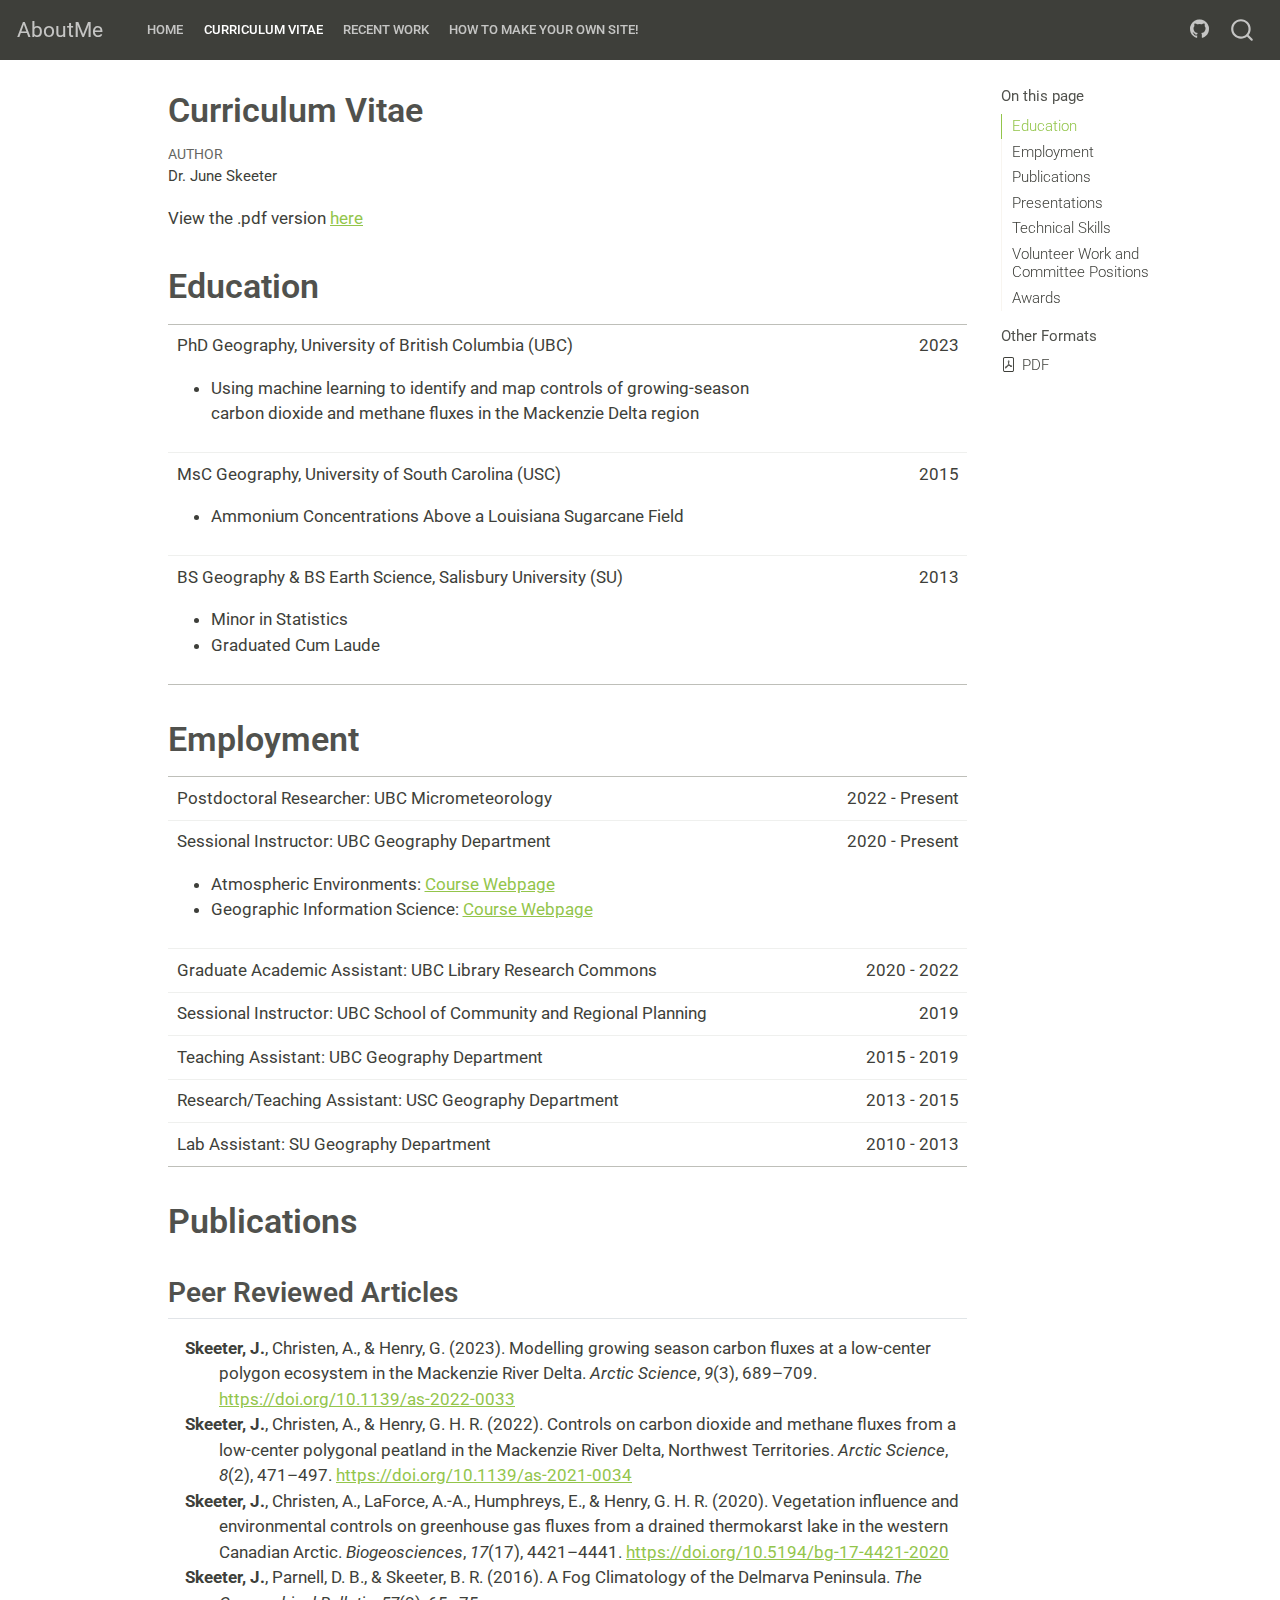
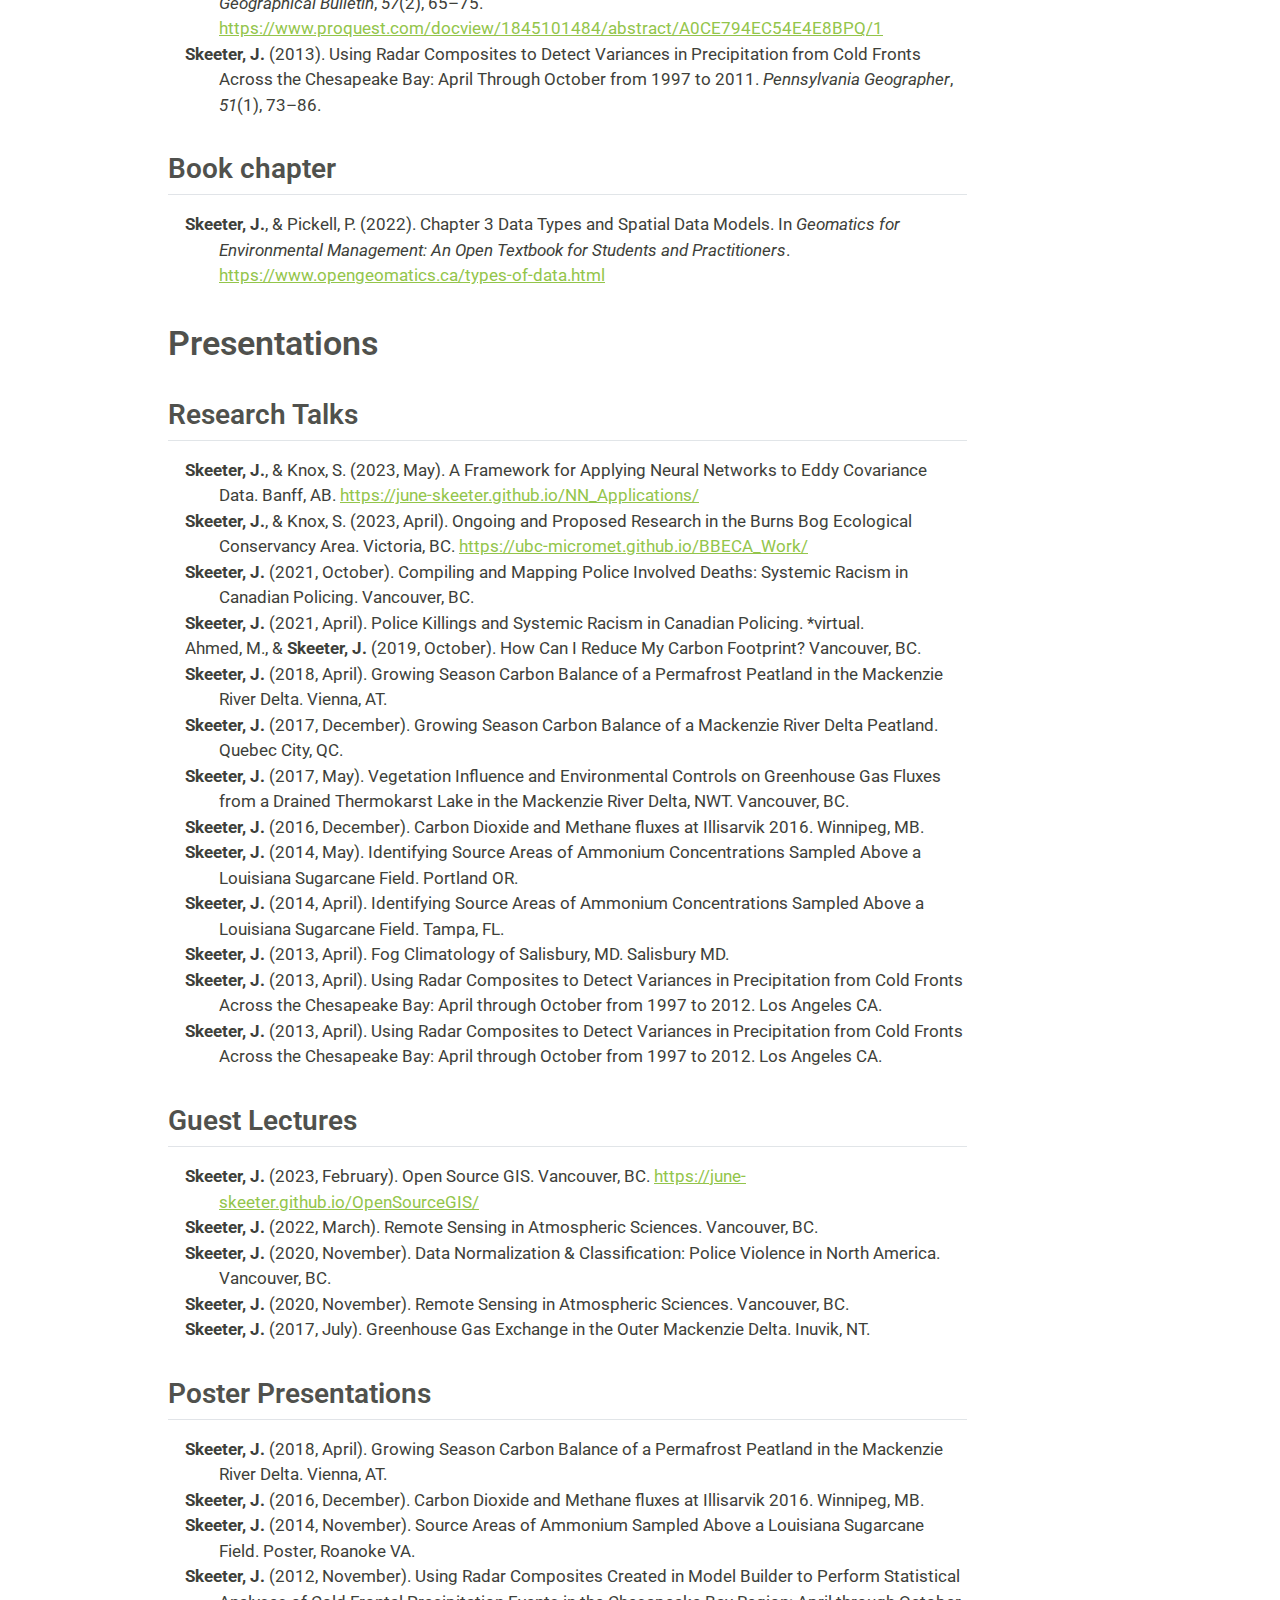
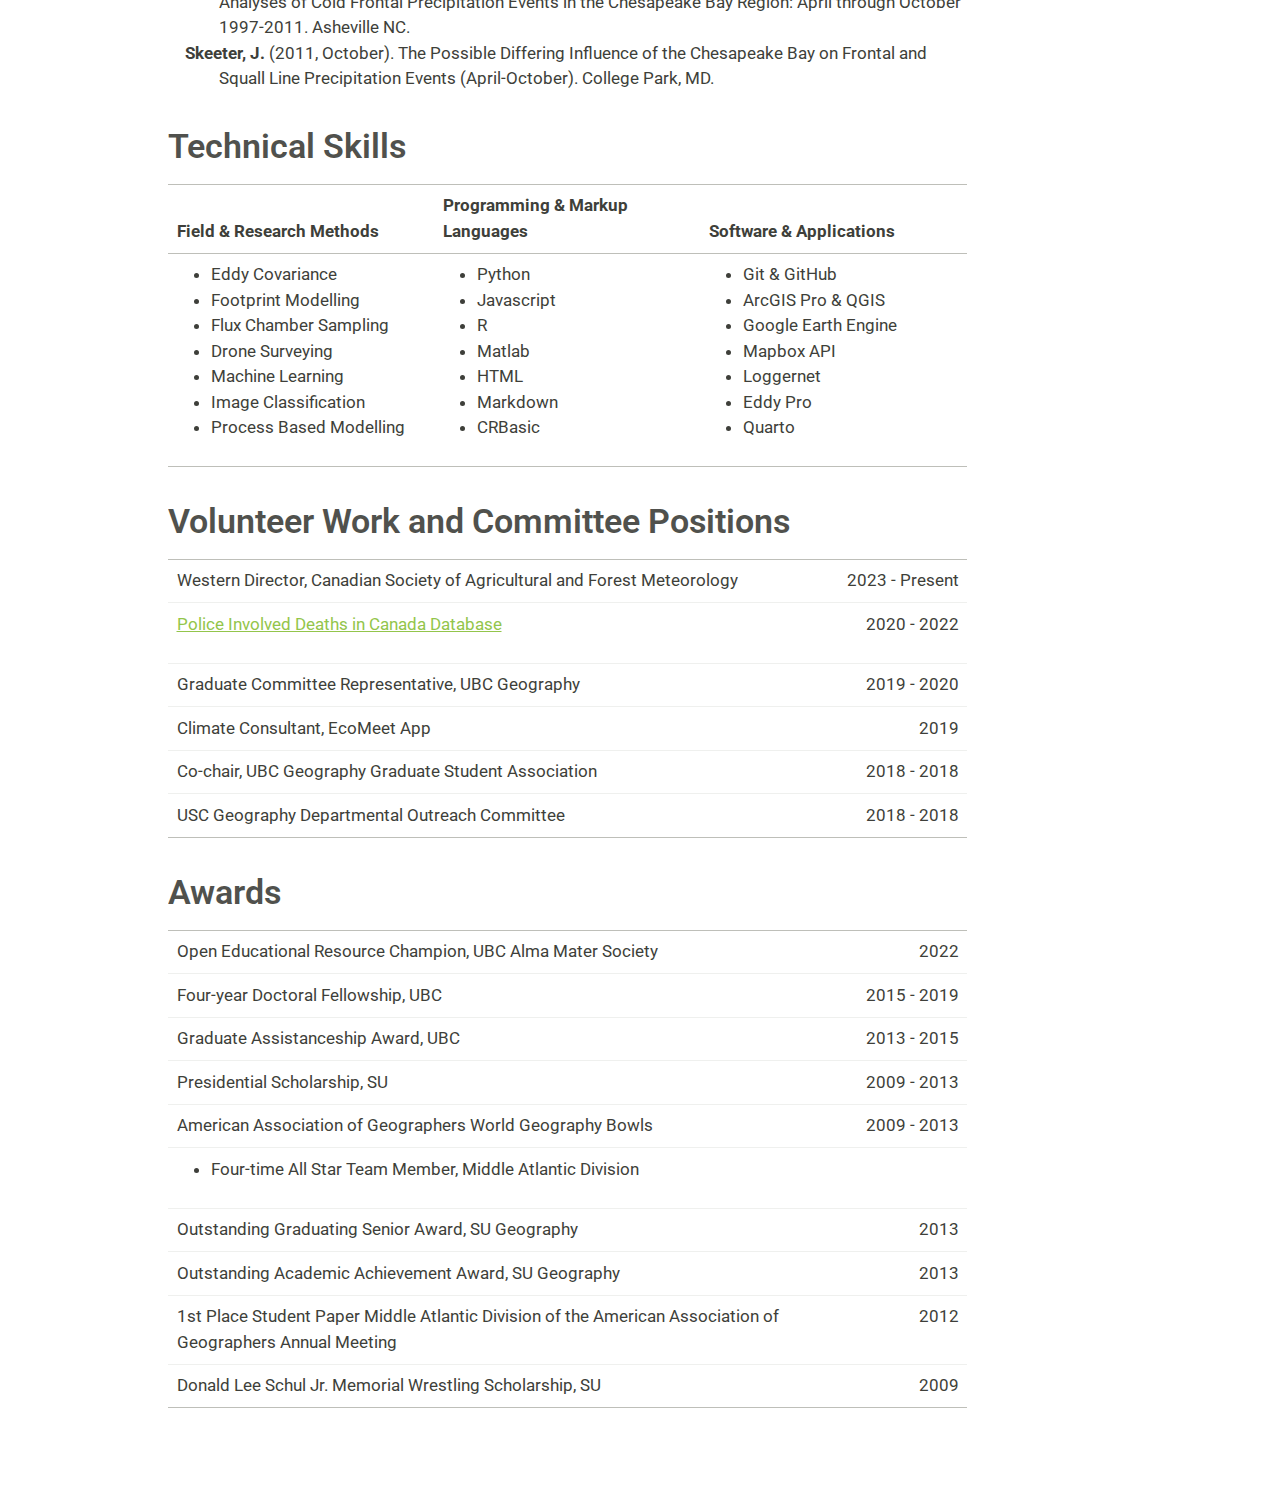
<file: docs/CV/CV_Skeeter.html>
<!DOCTYPE html>
<html xmlns="http://www.w3.org/1999/xhtml" lang="en" xml:lang="en"><head>

<meta charset="utf-8">
<meta name="generator" content="quarto-1.3.450">

<meta name="viewport" content="width=device-width, initial-scale=1.0, user-scalable=yes">

<meta name="author" content="Dr.&nbsp;June Skeeter">

<title>AboutMe - Curriculum Vitae</title>
<style>
code{white-space: pre-wrap;}
span.smallcaps{font-variant: small-caps;}
div.columns{display: flex; gap: min(4vw, 1.5em);}
div.column{flex: auto; overflow-x: auto;}
div.hanging-indent{margin-left: 1.5em; text-indent: -1.5em;}
ul.task-list{list-style: none;}
ul.task-list li input[type="checkbox"] {
  width: 0.8em;
  margin: 0 0.8em 0.2em -1em; /* quarto-specific, see https://github.com/quarto-dev/quarto-cli/issues/4556 */ 
  vertical-align: middle;
}
/* CSS for citations */
div.csl-bib-body { }
div.csl-entry {
  clear: both;
}
.hanging-indent div.csl-entry {
  margin-left:2em;
  text-indent:-2em;
}
div.csl-left-margin {
  min-width:2em;
  float:left;
}
div.csl-right-inline {
  margin-left:2em;
  padding-left:1em;
}
div.csl-indent {
  margin-left: 2em;
}</style>


<script src="../site_libs/quarto-nav/quarto-nav.js"></script>
<script src="../site_libs/quarto-nav/headroom.min.js"></script>
<script src="../site_libs/clipboard/clipboard.min.js"></script>
<script src="../site_libs/quarto-search/autocomplete.umd.js"></script>
<script src="../site_libs/quarto-search/fuse.min.js"></script>
<script src="../site_libs/quarto-search/quarto-search.js"></script>
<meta name="quarto:offset" content="../">
<script src="../site_libs/quarto-html/quarto.js"></script>
<script src="../site_libs/quarto-html/popper.min.js"></script>
<script src="../site_libs/quarto-html/tippy.umd.min.js"></script>
<script src="../site_libs/quarto-html/anchor.min.js"></script>
<link href="../site_libs/quarto-html/tippy.css" rel="stylesheet">
<link href="../site_libs/quarto-html/quarto-syntax-highlighting.css" rel="stylesheet" id="quarto-text-highlighting-styles">
<script src="../site_libs/bootstrap/bootstrap.min.js"></script>
<link href="../site_libs/bootstrap/bootstrap-icons.css" rel="stylesheet">
<link href="../site_libs/bootstrap/bootstrap.min.css" rel="stylesheet" id="quarto-bootstrap" data-mode="light">
<script id="quarto-search-options" type="application/json">{
  "location": "navbar",
  "copy-button": false,
  "collapse-after": 3,
  "panel-placement": "end",
  "type": "overlay",
  "limit": 20,
  "language": {
    "search-no-results-text": "No results",
    "search-matching-documents-text": "matching documents",
    "search-copy-link-title": "Copy link to search",
    "search-hide-matches-text": "Hide additional matches",
    "search-more-match-text": "more match in this document",
    "search-more-matches-text": "more matches in this document",
    "search-clear-button-title": "Clear",
    "search-detached-cancel-button-title": "Cancel",
    "search-submit-button-title": "Submit",
    "search-label": "Search"
  }
}</script>


<link rel="stylesheet" href="../styles.css">
</head>

<body class="nav-fixed">

<div id="quarto-search-results"></div>
  <header id="quarto-header" class="headroom fixed-top">
    <nav class="navbar navbar-expand-lg navbar-dark ">
      <div class="navbar-container container-fluid">
      <div class="navbar-brand-container">
    <a class="navbar-brand" href="../index.html">
    <span class="navbar-title">AboutMe</span>
    </a>
  </div>
            <div id="quarto-search" class="" title="Search"></div>
          <button class="navbar-toggler" type="button" data-bs-toggle="collapse" data-bs-target="#navbarCollapse" aria-controls="navbarCollapse" aria-expanded="false" aria-label="Toggle navigation" onclick="if (window.quartoToggleHeadroom) { window.quartoToggleHeadroom(); }">
  <span class="navbar-toggler-icon"></span>
</button>
          <div class="collapse navbar-collapse" id="navbarCollapse">
            <ul class="navbar-nav navbar-nav-scroll me-auto">
  <li class="nav-item">
    <a class="nav-link" href="../index.html" rel="" target="">
 <span class="menu-text">Home</span></a>
  </li>  
  <li class="nav-item">
    <a class="nav-link active" href="../CV/CV_Skeeter.html" rel="" target="" aria-current="page">
 <span class="menu-text">Curriculum Vitae</span></a>
  </li>  
  <li class="nav-item">
    <a class="nav-link" href="../Work.html" rel="" target="">
 <span class="menu-text">Recent Work</span></a>
  </li>  
  <li class="nav-item">
    <a class="nav-link" href="../Make_a_Site.html" rel="" target="">
 <span class="menu-text">How to make your own site!</span></a>
  </li>  
</ul>
            <ul class="navbar-nav navbar-nav-scroll ms-auto">
  <li class="nav-item compact">
    <a class="nav-link" href="https://github.com/June-Skeeter" rel="" target=""><i class="bi bi-github" role="img" aria-label="Quarto GitHub">
</i> 
 <span class="menu-text"></span></a>
  </li>  
</ul>
            <div class="quarto-navbar-tools">
</div>
          </div> <!-- /navcollapse -->
      </div> <!-- /container-fluid -->
    </nav>
</header>
<!-- content -->
<div id="quarto-content" class="quarto-container page-columns page-rows-contents page-layout-article page-navbar">
<!-- sidebar -->
<!-- margin-sidebar -->
    <div id="quarto-margin-sidebar" class="sidebar margin-sidebar">
        <nav id="TOC" role="doc-toc" class="toc-active">
    <h2 id="toc-title">On this page</h2>
   
  <ul>
  <li><a href="#education" id="toc-education" class="nav-link active" data-scroll-target="#education">Education</a></li>
  <li><a href="#employment" id="toc-employment" class="nav-link" data-scroll-target="#employment">Employment</a></li>
  <li><a href="#publications" id="toc-publications" class="nav-link" data-scroll-target="#publications">Publications</a>
  <ul class="collapse">
  <li><a href="#peer-reviewed-articles" id="toc-peer-reviewed-articles" class="nav-link" data-scroll-target="#peer-reviewed-articles">Peer Reviewed Articles</a></li>
  <li><a href="#book-chapter" id="toc-book-chapter" class="nav-link" data-scroll-target="#book-chapter">Book chapter</a></li>
  </ul></li>
  <li><a href="#presentations" id="toc-presentations" class="nav-link" data-scroll-target="#presentations">Presentations</a>
  <ul class="collapse">
  <li><a href="#research-talks" id="toc-research-talks" class="nav-link" data-scroll-target="#research-talks">Research Talks</a></li>
  <li><a href="#guest-lectures" id="toc-guest-lectures" class="nav-link" data-scroll-target="#guest-lectures">Guest Lectures</a></li>
  <li><a href="#poster-presentations" id="toc-poster-presentations" class="nav-link" data-scroll-target="#poster-presentations">Poster Presentations</a></li>
  </ul></li>
  <li><a href="#technical-skills" id="toc-technical-skills" class="nav-link" data-scroll-target="#technical-skills">Technical Skills</a></li>
  <li><a href="#volunteer-work-and-committee-positions" id="toc-volunteer-work-and-committee-positions" class="nav-link" data-scroll-target="#volunteer-work-and-committee-positions">Volunteer Work and Committee Positions</a></li>
  <li><a href="#awards" id="toc-awards" class="nav-link" data-scroll-target="#awards">Awards</a></li>
  </ul>
<div class="quarto-alternate-formats"><h2>Other Formats</h2><ul><li><a href="CV_Skeeter.pdf"><i class="bi bi-file-pdf"></i>PDF</a></li></ul></div></nav>
    </div>
<!-- main -->
<main class="content" id="quarto-document-content">

<header id="title-block-header" class="quarto-title-block default">
<div class="quarto-title">
<h1 class="title">Curriculum Vitae</h1>
</div>



<div class="quarto-title-meta">

    <div>
    <div class="quarto-title-meta-heading">Author</div>
    <div class="quarto-title-meta-contents">
             <p><a href="https://june-skeeter.github.io/">Dr.&nbsp;June Skeeter</a> </p>
          </div>
  </div>
    
  
    
  </div>
  

</header>

<p>View the .pdf version <a href="CV_Skeeter.pdf">here</a></p>
<section id="education" class="level1">
<h1>Education</h1>
<table class="table">
<colgroup>
<col style="width: 80%">
<col style="width: 20%">
</colgroup>
<tbody>
<tr class="odd">
<td><p>PhD Geography, University of British Columbia (UBC)</p>
<ul>
<li><p>Using machine learning to identify and map controls of growing-season carbon dioxide and methane fluxes in the Mackenzie Delta region</p></li>
</ul></td>
<td style="text-align: right;">2023</td>
</tr>
<tr class="even">
<td><p>MsC Geography, University of South Carolina (USC)</p>
<ul>
<li><p>Ammonium Concentrations Above a Louisiana Sugarcane Field</p></li>
</ul></td>
<td style="text-align: right;">2015</td>
</tr>
<tr class="odd">
<td><p>BS Geography &amp; BS Earth Science, Salisbury University (SU)</p>
<ul>
<li>Minor in Statistics</li>
<li>Graduated Cum Laude</li>
</ul></td>
<td style="text-align: right;">2013</td>
</tr>
</tbody>
</table>
</section>
<section id="employment" class="level1">
<h1>Employment</h1>
<table class="table">
<colgroup>
<col style="width: 80%">
<col style="width: 20%">
</colgroup>
<tbody>
<tr class="odd">
<td>Postdoctoral Researcher: UBC Micrometeorology</td>
<td style="text-align: right;">2022 - Present</td>
</tr>
<tr class="even">
<td><p>Sessional Instructor: UBC Geography Department</p>
<ul>
<li>Atmospheric Environments: <a href="https://geos200.github.io/">Course Webpage</a></li>
<li>Geographic Information Science: <a href="https://geos270.github.io/">Course Webpage</a></li>
</ul></td>
<td style="text-align: right;">2020 - Present</td>
</tr>
<tr class="odd">
<td>Graduate Academic Assistant: UBC Library Research Commons</td>
<td style="text-align: right;">2020 - 2022</td>
</tr>
<tr class="even">
<td>Sessional Instructor: UBC School of Community and Regional Planning</td>
<td style="text-align: right;">2019</td>
</tr>
<tr class="odd">
<td>Teaching Assistant: UBC Geography Department</td>
<td style="text-align: right;">2015 - 2019</td>
</tr>
<tr class="even">
<td>Research/Teaching Assistant: USC Geography Department</td>
<td style="text-align: right;">2013 - 2015</td>
</tr>
<tr class="odd">
<td>Lab Assistant: SU Geography Department</td>
<td style="text-align: right;">2010 - 2013</td>
</tr>
</tbody>
</table>
</section>
<section id="publications" class="level1">
<h1>Publications</h1>
<section id="peer-reviewed-articles" class="level2">
<h2 class="anchored" data-anchor-id="peer-reviewed-articles">Peer Reviewed Articles</h2>
<div id="refs-3.1" class="references csl-bib-body hanging-indent" data-line-spacing="2" role="list">
<div id="ref-skeeter_modelling_2023" class="csl-entry" role="listitem">
<strong>Skeeter, J.</strong>, Christen, A., &amp; Henry, G. (2023). Modelling growing season carbon fluxes at a low-center polygon ecosystem in the Mackenzie River Delta. <em>Arctic Science</em>, <em>9</em>(3), 689–709. <a href="https://doi.org/10.1139/as-2022-0033">https://doi.org/10.1139/as-2022-0033</a>
</div>
<div id="ref-skeeter_controls_2022" class="csl-entry" role="listitem">
<strong>Skeeter, J.</strong>, Christen, A., &amp; Henry, G. H. R. (2022). Controls on carbon dioxide and methane fluxes from a low-center polygonal peatland in the Mackenzie River Delta, Northwest Territories. <em>Arctic Science</em>, <em>8</em>(2), 471–497. <a href="https://doi.org/10.1139/as-2021-0034">https://doi.org/10.1139/as-2021-0034</a>
</div>
<div id="ref-skeeter_vegetation_2020" class="csl-entry" role="listitem">
<strong>Skeeter, J.</strong>, Christen, A., LaForce, A.-A., Humphreys, E., &amp; Henry, G. H. R. (2020). Vegetation influence and environmental controls on greenhouse gas fluxes from a drained thermokarst lake in the western Canadian Arctic. <em>Biogeosciences</em>, <em>17</em>(17), 4421–4441. <a href="https://doi.org/10.5194/bg-17-4421-2020">https://doi.org/10.5194/bg-17-4421-2020</a>
</div>
<div id="ref-skeeter_fog_2016" class="csl-entry" role="listitem">
<strong>Skeeter, J.</strong>, Parnell, D. B., &amp; Skeeter, B. R. (2016). A Fog Climatology of the Delmarva Peninsula. <em>The Geographical Bulletin</em>, <em>57</em>(2), 65–75. <a href="https://www.proquest.com/docview/1845101484/abstract/A0CE794EC54E4E8BPQ/1">https://www.proquest.com/docview/1845101484/abstract/A0CE794EC54E4E8BPQ/1</a>
</div>
<div id="ref-skeeter_using_2013-1" class="csl-entry" role="listitem">
<strong>Skeeter, J.</strong> (2013). Using Radar Composites to Detect Variances in Precipitation from Cold Fronts Across the Chesapeake Bay: April Through October from 1997 to 2011. <em>Pennsylvania Geographer</em>, <em>51</em>(1), 73–86.
</div>
</div>
</section>
<section id="book-chapter" class="level2">
<h2 class="anchored" data-anchor-id="book-chapter">Book chapter</h2>
<div id="refs-3.2" class="references csl-bib-body hanging-indent" data-line-spacing="2" role="list">
<div id="ref-skeeter_chapter_2022" class="csl-entry" role="listitem">
<strong>Skeeter, J.</strong>, &amp; Pickell, P. (2022). Chapter 3 Data Types and Spatial Data Models. In <em>Geomatics for Environmental Management: An Open Textbook for Students and Practitioners</em>. <a href="https://www.opengeomatics.ca/types-of-data.html">https://www.opengeomatics.ca/types-of-data.html</a>
</div>
</div>
</section>
</section>
<section id="presentations" class="level1">
<h1>Presentations</h1>
<section id="research-talks" class="level2">
<h2 class="anchored" data-anchor-id="research-talks">Research Talks</h2>
<div id="refs-4.1" class="references csl-bib-body hanging-indent" data-line-spacing="2" role="list">
<div id="ref-skeeter_framework_2023" class="csl-entry" role="listitem">
<strong>Skeeter, J.</strong>, &amp; Knox, S. (2023, May). A Framework for Applying Neural Networks to Eddy Covariance Data. Banff, AB. <a href="https://june-skeeter.github.io/NN_Applications/">https://june-skeeter.github.io/NN_Applications/</a>
</div>
<div id="ref-skeeter_ongoing_2023" class="csl-entry" role="listitem">
<strong>Skeeter, J.</strong>, &amp; Knox, S. (2023, April). Ongoing and Proposed Research in the Burns Bog Ecological Conservancy Area. Victoria, BC. <a href="https://ubc-micromet.github.io/BBECA_Work/">https://ubc-micromet.github.io/BBECA_Work/</a>
</div>
<div id="ref-skeeter_compiling_2021" class="csl-entry" role="listitem">
<strong>Skeeter, J.</strong> (2021, October). Compiling and Mapping Police Involved Deaths: Systemic Racism in Canadian Policing. Vancouver, BC.
</div>
<div id="ref-skeeter_police_2021" class="csl-entry" role="listitem">
<strong>Skeeter, J.</strong> (2021, April). Police Killings and Systemic Racism in Canadian Policing. *virtual.
</div>
<div id="ref-ahmed_how_2019" class="csl-entry" role="listitem">
Ahmed, M., &amp; <strong>Skeeter, J.</strong> (2019, October). How Can I Reduce My Carbon Footprint? Vancouver, BC.
</div>
<div id="ref-skeeter_growing_2018" class="csl-entry" role="listitem">
<strong>Skeeter, J.</strong> (2018, April). Growing Season Carbon Balance of a Permafrost Peatland in the Mackenzie River Delta. Vienna, AT.
</div>
<div id="ref-skeeter_growing_2017" class="csl-entry" role="listitem">
<strong>Skeeter, J.</strong> (2017, December). Growing Season Carbon Balance of a Mackenzie River Delta Peatland. Quebec City, QC.
</div>
<div id="ref-skeeter_vegetation_2017" class="csl-entry" role="listitem">
<strong>Skeeter, J.</strong> (2017, May). Vegetation Influence and Environmental Controls on Greenhouse Gas Fluxes from a Drained Thermokarst Lake in the Mackenzie River Delta, NWT. Vancouver, BC.
</div>
<div id="ref-skeeter_carbon_2016" class="csl-entry" role="listitem">
<strong>Skeeter, J.</strong> (2016, December). Carbon Dioxide and Methane fluxes at Illisarvik 2016. Winnipeg, MB.
</div>
<div id="ref-skeeter_identifying_2014-1" class="csl-entry" role="listitem">
<strong>Skeeter, J.</strong> (2014, May). Identifying Source Areas of Ammonium Concentrations Sampled Above a Louisiana Sugarcane Field. Portland OR.
</div>
<div id="ref-skeeter_identifying_2014-2" class="csl-entry" role="listitem">
<strong>Skeeter, J.</strong> (2014, April). Identifying Source Areas of Ammonium Concentrations Sampled Above a Louisiana Sugarcane Field. Tampa, FL.
</div>
<div id="ref-skeeter_fog_2013" class="csl-entry" role="listitem">
<strong>Skeeter, J.</strong> (2013, April). Fog Climatology of Salisbury, MD. Salisbury MD.
</div>
<div id="ref-skeeter_using_2013-2" class="csl-entry" role="listitem">
<strong>Skeeter, J.</strong> (2013, April). Using Radar Composites to Detect Variances in Precipitation from Cold Fronts Across the Chesapeake Bay: April through October from 1997 to 2012. Los Angeles CA.
</div>
<div id="ref-skeeter_using_2012-2" class="csl-entry" role="listitem">
<strong>Skeeter, J.</strong> (2013, April). Using Radar Composites to Detect Variances in Precipitation from Cold Fronts Across the Chesapeake Bay: April through October from 1997 to 2012. Los Angeles CA.
</div>
</div>
</section>
<section id="guest-lectures" class="level2">
<h2 class="anchored" data-anchor-id="guest-lectures">Guest Lectures</h2>
<div id="refs-4.2" class="references csl-bib-body hanging-indent" data-line-spacing="2" role="list">
<div id="ref-skeeter_opensourcegis_2023" class="csl-entry" role="listitem">
<strong>Skeeter, J.</strong> (2023, February). Open Source GIS. Vancouver, BC. <a href="https://june-skeeter.github.io/OpenSourceGIS/">https://june-skeeter.github.io/OpenSourceGIS/</a>
</div>
<div id="ref-skeeter_remote_2022" class="csl-entry" role="listitem">
<strong>Skeeter, J.</strong> (2022, March). Remote Sensing in Atmospheric Sciences. Vancouver, BC.
</div>
<div id="ref-skeeter_data_2020" class="csl-entry" role="listitem">
<strong>Skeeter, J.</strong> (2020, November). Data Normalization &amp; Classification: Police Violence in North America. Vancouver, BC.
</div>
<div id="ref-skeeter_remote_2020" class="csl-entry" role="listitem">
<strong>Skeeter, J.</strong> (2020, November). Remote Sensing in Atmospheric Sciences. Vancouver, BC.
</div>
<div id="ref-skeeter_greenhouse_2017" class="csl-entry" role="listitem">
<strong>Skeeter, J.</strong> (2017, July). Greenhouse Gas Exchange in the Outer Mackenzie Delta. Inuvik, NT.
</div>
</div>
</section>
<section id="poster-presentations" class="level2">
<h2 class="anchored" data-anchor-id="poster-presentations">Poster Presentations</h2>
<div id="refs-4.3" class="references csl-bib-body hanging-indent" data-line-spacing="2" role="list">
<div id="ref-skeeter_growing_2018" class="csl-entry" role="listitem">
<strong>Skeeter, J.</strong> (2018, April). Growing Season Carbon Balance of a Permafrost Peatland in the Mackenzie River Delta. Vienna, AT.
</div>
<div id="ref-skeeter_carbon_2016" class="csl-entry" role="listitem">
<strong>Skeeter, J.</strong> (2016, December). Carbon Dioxide and Methane fluxes at Illisarvik 2016. Winnipeg, MB.
</div>
<div id="ref-skeeter_source_2014" class="csl-entry" role="listitem">
<strong>Skeeter, J.</strong> (2014, November). Source Areas of Ammonium Sampled Above a Louisiana Sugarcane Field. Poster, Roanoke VA.
</div>
<div id="ref-skeeter_using_2012-1" class="csl-entry" role="listitem">
<strong>Skeeter, J.</strong> (2012, November). Using Radar Composites Created in Model Builder to Perform Statistical Analyses of Cold Frontal Precipitation Events in the Chesapeake Bay Region: April through October 1997-2011. Asheville NC.
</div>
<div id="ref-skeeter_possible_2011" class="csl-entry" role="listitem">
<strong>Skeeter, J.</strong> (2011, October). The Possible Differing Influence of the Chesapeake Bay on Frontal and Squall Line Precipitation Events (April-October). College Park, MD.
</div>
</div>
</section>
</section>
<section id="technical-skills" class="level1">
<h1>Technical Skills</h1>
<table class="table">
<colgroup>
<col style="width: 33%">
<col style="width: 33%">
<col style="width: 33%">
</colgroup>
<thead>
<tr class="header">
<th style="text-align: left;">Field &amp; Research Methods</th>
<th style="text-align: left;">Programming &amp; Markup Languages</th>
<th style="text-align: left;">Software &amp; Applications</th>
</tr>
</thead>
<tbody>
<tr class="odd">
<td style="text-align: left;"><ul>
<li>Eddy Covariance</li>
<li>Footprint Modelling</li>
<li>Flux Chamber Sampling</li>
<li>Drone Surveying</li>
<li>Machine Learning</li>
<li>Image Classification</li>
<li>Process Based Modelling</li>
</ul></td>
<td style="text-align: left;"><ul>
<li>Python</li>
<li>Javascript</li>
<li>R</li>
<li>Matlab</li>
<li>HTML</li>
<li>Markdown</li>
<li>CRBasic</li>
</ul></td>
<td style="text-align: left;"><ul>
<li>Git &amp; GitHub</li>
<li>ArcGIS Pro &amp; QGIS</li>
<li>Google Earth Engine</li>
<li>Mapbox API</li>
<li>Loggernet</li>
<li>Eddy Pro</li>
<li>Quarto</li>
</ul></td>
</tr>
</tbody>
</table>
</section>
<section id="volunteer-work-and-committee-positions" class="level1">
<h1>Volunteer Work and Committee Positions</h1>
<table class="table">
<colgroup>
<col style="width: 80%">
<col style="width: 20%">
</colgroup>
<tbody>
<tr class="odd">
<td>Western Director, Canadian Society of Agricultural and Forest Meteorology</td>
<td style="text-align: right;">2023 - Present</td>
</tr>
<tr class="even">
<td><p><a href="https://police-involved-deaths-ca.github.io/Data/">Police Involved Deaths in Canada Database</a></p></td>
<td style="text-align: right;">2020 - 2022</td>
</tr>
<tr class="odd">
<td>Graduate Committee Representative, UBC Geography</td>
<td style="text-align: right;">2019 - 2020</td>
</tr>
<tr class="even">
<td>Climate Consultant, EcoMeet App</td>
<td style="text-align: right;">2019</td>
</tr>
<tr class="odd">
<td>Co-chair, UBC Geography Graduate Student Association</td>
<td style="text-align: right;">2018 - 2018</td>
</tr>
<tr class="even">
<td>USC Geography Departmental Outreach Committee</td>
<td style="text-align: right;">2018 - 2018</td>
</tr>
</tbody>
</table>
</section>
<section id="awards" class="level1">
<h1>Awards</h1>
<table class="table">
<colgroup>
<col style="width: 80%">
<col style="width: 20%">
</colgroup>
<tbody>
<tr class="odd">
<td>Open Educational Resource Champion, UBC Alma Mater Society</td>
<td style="text-align: right;">2022</td>
</tr>
<tr class="even">
<td>Four-year Doctoral Fellowship, UBC</td>
<td style="text-align: right;">2015 - 2019</td>
</tr>
<tr class="odd">
<td>Graduate Assistanceship Award, UBC</td>
<td style="text-align: right;">2013 - 2015</td>
</tr>
<tr class="even">
<td>Presidential Scholarship, SU</td>
<td style="text-align: right;">2009 - 2013</td>
</tr>
<tr class="odd">
<td>American Association of Geographers World Geography Bowls</td>
<td style="text-align: right;">2009 - 2013</td>
</tr>
<tr class="even">
<td><ul>
<li>Four-time All Star Team Member, Middle Atlantic Division</li>
</ul></td>
<td style="text-align: right;"></td>
</tr>
<tr class="odd">
<td>Outstanding Graduating Senior Award, SU Geography</td>
<td style="text-align: right;">2013</td>
</tr>
<tr class="even">
<td>Outstanding Academic Achievement Award, SU Geography</td>
<td style="text-align: right;">2013</td>
</tr>
<tr class="odd">
<td>1st Place Student Paper Middle Atlantic Division of the American Association of Geographers Annual Meeting</td>
<td style="text-align: right;">2012</td>
</tr>
<tr class="even">
<td>Donald Lee Schul Jr.&nbsp;Memorial Wrestling Scholarship, SU</td>
<td style="text-align: right;">2009</td>
</tr>
</tbody>
</table>


</section>

</main> <!-- /main -->
<script id="quarto-html-after-body" type="application/javascript">
window.document.addEventListener("DOMContentLoaded", function (event) {
  const toggleBodyColorMode = (bsSheetEl) => {
    const mode = bsSheetEl.getAttribute("data-mode");
    const bodyEl = window.document.querySelector("body");
    if (mode === "dark") {
      bodyEl.classList.add("quarto-dark");
      bodyEl.classList.remove("quarto-light");
    } else {
      bodyEl.classList.add("quarto-light");
      bodyEl.classList.remove("quarto-dark");
    }
  }
  const toggleBodyColorPrimary = () => {
    const bsSheetEl = window.document.querySelector("link#quarto-bootstrap");
    if (bsSheetEl) {
      toggleBodyColorMode(bsSheetEl);
    }
  }
  toggleBodyColorPrimary();  
  const icon = "";
  const anchorJS = new window.AnchorJS();
  anchorJS.options = {
    placement: 'right',
    icon: icon
  };
  anchorJS.add('.anchored');
  const isCodeAnnotation = (el) => {
    for (const clz of el.classList) {
      if (clz.startsWith('code-annotation-')) {                     
        return true;
      }
    }
    return false;
  }
  const clipboard = new window.ClipboardJS('.code-copy-button', {
    text: function(trigger) {
      const codeEl = trigger.previousElementSibling.cloneNode(true);
      for (const childEl of codeEl.children) {
        if (isCodeAnnotation(childEl)) {
          childEl.remove();
        }
      }
      return codeEl.innerText;
    }
  });
  clipboard.on('success', function(e) {
    // button target
    const button = e.trigger;
    // don't keep focus
    button.blur();
    // flash "checked"
    button.classList.add('code-copy-button-checked');
    var currentTitle = button.getAttribute("title");
    button.setAttribute("title", "Copied!");
    let tooltip;
    if (window.bootstrap) {
      button.setAttribute("data-bs-toggle", "tooltip");
      button.setAttribute("data-bs-placement", "left");
      button.setAttribute("data-bs-title", "Copied!");
      tooltip = new bootstrap.Tooltip(button, 
        { trigger: "manual", 
          customClass: "code-copy-button-tooltip",
          offset: [0, -8]});
      tooltip.show();    
    }
    setTimeout(function() {
      if (tooltip) {
        tooltip.hide();
        button.removeAttribute("data-bs-title");
        button.removeAttribute("data-bs-toggle");
        button.removeAttribute("data-bs-placement");
      }
      button.setAttribute("title", currentTitle);
      button.classList.remove('code-copy-button-checked');
    }, 1000);
    // clear code selection
    e.clearSelection();
  });
  function tippyHover(el, contentFn) {
    const config = {
      allowHTML: true,
      content: contentFn,
      maxWidth: 500,
      delay: 100,
      arrow: false,
      appendTo: function(el) {
          return el.parentElement;
      },
      interactive: true,
      interactiveBorder: 10,
      theme: 'quarto',
      placement: 'bottom-start'
    };
    window.tippy(el, config); 
  }
  const noterefs = window.document.querySelectorAll('a[role="doc-noteref"]');
  for (var i=0; i<noterefs.length; i++) {
    const ref = noterefs[i];
    tippyHover(ref, function() {
      // use id or data attribute instead here
      let href = ref.getAttribute('data-footnote-href') || ref.getAttribute('href');
      try { href = new URL(href).hash; } catch {}
      const id = href.replace(/^#\/?/, "");
      const note = window.document.getElementById(id);
      return note.innerHTML;
    });
  }
      let selectedAnnoteEl;
      const selectorForAnnotation = ( cell, annotation) => {
        let cellAttr = 'data-code-cell="' + cell + '"';
        let lineAttr = 'data-code-annotation="' +  annotation + '"';
        const selector = 'span[' + cellAttr + '][' + lineAttr + ']';
        return selector;
      }
      const selectCodeLines = (annoteEl) => {
        const doc = window.document;
        const targetCell = annoteEl.getAttribute("data-target-cell");
        const targetAnnotation = annoteEl.getAttribute("data-target-annotation");
        const annoteSpan = window.document.querySelector(selectorForAnnotation(targetCell, targetAnnotation));
        const lines = annoteSpan.getAttribute("data-code-lines").split(",");
        const lineIds = lines.map((line) => {
          return targetCell + "-" + line;
        })
        let top = null;
        let height = null;
        let parent = null;
        if (lineIds.length > 0) {
            //compute the position of the single el (top and bottom and make a div)
            const el = window.document.getElementById(lineIds[0]);
            top = el.offsetTop;
            height = el.offsetHeight;
            parent = el.parentElement.parentElement;
          if (lineIds.length > 1) {
            const lastEl = window.document.getElementById(lineIds[lineIds.length - 1]);
            const bottom = lastEl.offsetTop + lastEl.offsetHeight;
            height = bottom - top;
          }
          if (top !== null && height !== null && parent !== null) {
            // cook up a div (if necessary) and position it 
            let div = window.document.getElementById("code-annotation-line-highlight");
            if (div === null) {
              div = window.document.createElement("div");
              div.setAttribute("id", "code-annotation-line-highlight");
              div.style.position = 'absolute';
              parent.appendChild(div);
            }
            div.style.top = top - 2 + "px";
            div.style.height = height + 4 + "px";
            let gutterDiv = window.document.getElementById("code-annotation-line-highlight-gutter");
            if (gutterDiv === null) {
              gutterDiv = window.document.createElement("div");
              gutterDiv.setAttribute("id", "code-annotation-line-highlight-gutter");
              gutterDiv.style.position = 'absolute';
              const codeCell = window.document.getElementById(targetCell);
              const gutter = codeCell.querySelector('.code-annotation-gutter');
              gutter.appendChild(gutterDiv);
            }
            gutterDiv.style.top = top - 2 + "px";
            gutterDiv.style.height = height + 4 + "px";
          }
          selectedAnnoteEl = annoteEl;
        }
      };
      const unselectCodeLines = () => {
        const elementsIds = ["code-annotation-line-highlight", "code-annotation-line-highlight-gutter"];
        elementsIds.forEach((elId) => {
          const div = window.document.getElementById(elId);
          if (div) {
            div.remove();
          }
        });
        selectedAnnoteEl = undefined;
      };
      // Attach click handler to the DT
      const annoteDls = window.document.querySelectorAll('dt[data-target-cell]');
      for (const annoteDlNode of annoteDls) {
        annoteDlNode.addEventListener('click', (event) => {
          const clickedEl = event.target;
          if (clickedEl !== selectedAnnoteEl) {
            unselectCodeLines();
            const activeEl = window.document.querySelector('dt[data-target-cell].code-annotation-active');
            if (activeEl) {
              activeEl.classList.remove('code-annotation-active');
            }
            selectCodeLines(clickedEl);
            clickedEl.classList.add('code-annotation-active');
          } else {
            // Unselect the line
            unselectCodeLines();
            clickedEl.classList.remove('code-annotation-active');
          }
        });
      }
  const findCites = (el) => {
    const parentEl = el.parentElement;
    if (parentEl) {
      const cites = parentEl.dataset.cites;
      if (cites) {
        return {
          el,
          cites: cites.split(' ')
        };
      } else {
        return findCites(el.parentElement)
      }
    } else {
      return undefined;
    }
  };
  var bibliorefs = window.document.querySelectorAll('a[role="doc-biblioref"]');
  for (var i=0; i<bibliorefs.length; i++) {
    const ref = bibliorefs[i];
    const citeInfo = findCites(ref);
    if (citeInfo) {
      tippyHover(citeInfo.el, function() {
        var popup = window.document.createElement('div');
        citeInfo.cites.forEach(function(cite) {
          var citeDiv = window.document.createElement('div');
          citeDiv.classList.add('hanging-indent');
          citeDiv.classList.add('csl-entry');
          var biblioDiv = window.document.getElementById('ref-' + cite);
          if (biblioDiv) {
            citeDiv.innerHTML = biblioDiv.innerHTML;
          }
          popup.appendChild(citeDiv);
        });
        return popup.innerHTML;
      });
    }
  }
});
</script>
</div> <!-- /content -->



</body></html>
</file>
<file: docs/site_libs/quarto-html/tippy.css>
.tippy-box[data-animation=fade][data-state=hidden]{opacity:0}[data-tippy-root]{max-width:calc(100vw - 10px)}.tippy-box{position:relative;background-color:#333;color:#fff;border-radius:4px;font-size:14px;line-height:1.4;white-space:normal;outline:0;transition-property:transform,visibility,opacity}.tippy-box[data-placement^=top]>.tippy-arrow{bottom:0}.tippy-box[data-placement^=top]>.tippy-arrow:before{bottom:-7px;left:0;border-width:8px 8px 0;border-top-color:initial;transform-origin:center top}.tippy-box[data-placement^=bottom]>.tippy-arrow{top:0}.tippy-box[data-placement^=bottom]>.tippy-arrow:before{top:-7px;left:0;border-width:0 8px 8px;border-bottom-color:initial;transform-origin:center bottom}.tippy-box[data-placement^=left]>.tippy-arrow{right:0}.tippy-box[data-placement^=left]>.tippy-arrow:before{border-width:8px 0 8px 8px;border-left-color:initial;right:-7px;transform-origin:center left}.tippy-box[data-placement^=right]>.tippy-arrow{left:0}.tippy-box[data-placement^=right]>.tippy-arrow:before{left:-7px;border-width:8px 8px 8px 0;border-right-color:initial;transform-origin:center right}.tippy-box[data-inertia][data-state=visible]{transition-timing-function:cubic-bezier(.54,1.5,.38,1.11)}.tippy-arrow{width:16px;height:16px;color:#333}.tippy-arrow:before{content:"";position:absolute;border-color:transparent;border-style:solid}.tippy-content{position:relative;padding:5px 9px;z-index:1}
</file>
<file: docs/site_libs/quarto-html/quarto-syntax-highlighting.css>
/* quarto syntax highlight colors */
:root {
  --quarto-hl-ot-color: #003B4F;
  --quarto-hl-at-color: #657422;
  --quarto-hl-ss-color: #20794D;
  --quarto-hl-an-color: #5E5E5E;
  --quarto-hl-fu-color: #4758AB;
  --quarto-hl-st-color: #20794D;
  --quarto-hl-cf-color: #003B4F;
  --quarto-hl-op-color: #5E5E5E;
  --quarto-hl-er-color: #AD0000;
  --quarto-hl-bn-color: #AD0000;
  --quarto-hl-al-color: #AD0000;
  --quarto-hl-va-color: #111111;
  --quarto-hl-bu-color: inherit;
  --quarto-hl-ex-color: inherit;
  --quarto-hl-pp-color: #AD0000;
  --quarto-hl-in-color: #5E5E5E;
  --quarto-hl-vs-color: #20794D;
  --quarto-hl-wa-color: #5E5E5E;
  --quarto-hl-do-color: #5E5E5E;
  --quarto-hl-im-color: #00769E;
  --quarto-hl-ch-color: #20794D;
  --quarto-hl-dt-color: #AD0000;
  --quarto-hl-fl-color: #AD0000;
  --quarto-hl-co-color: #5E5E5E;
  --quarto-hl-cv-color: #5E5E5E;
  --quarto-hl-cn-color: #8f5902;
  --quarto-hl-sc-color: #5E5E5E;
  --quarto-hl-dv-color: #AD0000;
  --quarto-hl-kw-color: #003B4F;
}

/* other quarto variables */
:root {
  --quarto-font-monospace: SFMono-Regular, Menlo, Monaco, Consolas, "Liberation Mono", "Courier New", monospace;
}

pre > code.sourceCode > span {
  color: #003B4F;
}

code span {
  color: #003B4F;
}

code.sourceCode > span {
  color: #003B4F;
}

div.sourceCode,
div.sourceCode pre.sourceCode {
  color: #003B4F;
}

code span.ot {
  color: #003B4F;
  font-style: inherit;
}

code span.at {
  color: #657422;
  font-style: inherit;
}

code span.ss {
  color: #20794D;
  font-style: inherit;
}

code span.an {
  color: #5E5E5E;
  font-style: inherit;
}

code span.fu {
  color: #4758AB;
  font-style: inherit;
}

code span.st {
  color: #20794D;
  font-style: inherit;
}

code span.cf {
  color: #003B4F;
  font-style: inherit;
}

code span.op {
  color: #5E5E5E;
  font-style: inherit;
}

code span.er {
  color: #AD0000;
  font-style: inherit;
}

code span.bn {
  color: #AD0000;
  font-style: inherit;
}

code span.al {
  color: #AD0000;
  font-style: inherit;
}

code span.va {
  color: #111111;
  font-style: inherit;
}

code span.bu {
  font-style: inherit;
}

code span.ex {
  font-style: inherit;
}

code span.pp {
  color: #AD0000;
  font-style: inherit;
}

code span.in {
  color: #5E5E5E;
  font-style: inherit;
}

code span.vs {
  color: #20794D;
  font-style: inherit;
}

code span.wa {
  color: #5E5E5E;
  font-style: italic;
}

code span.do {
  color: #5E5E5E;
  font-style: italic;
}

code span.im {
  color: #00769E;
  font-style: inherit;
}

code span.ch {
  color: #20794D;
  font-style: inherit;
}

code span.dt {
  color: #AD0000;
  font-style: inherit;
}

code span.fl {
  color: #AD0000;
  font-style: inherit;
}

code span.co {
  color: #5E5E5E;
  font-style: inherit;
}

code span.cv {
  color: #5E5E5E;
  font-style: italic;
}

code span.cn {
  color: #8f5902;
  font-style: inherit;
}

code span.sc {
  color: #5E5E5E;
  font-style: inherit;
}

code span.dv {
  color: #AD0000;
  font-style: inherit;
}

code span.kw {
  color: #003B4F;
  font-style: inherit;
}

.prevent-inlining {
  content: "</";
}

/*# sourceMappingURL=debc5d5d77c3f9108843748ff7464032.css.map */
</file>
<file: docs/styles.css>
/* css styles */



.center {
  text-align: center;
}
</file>
